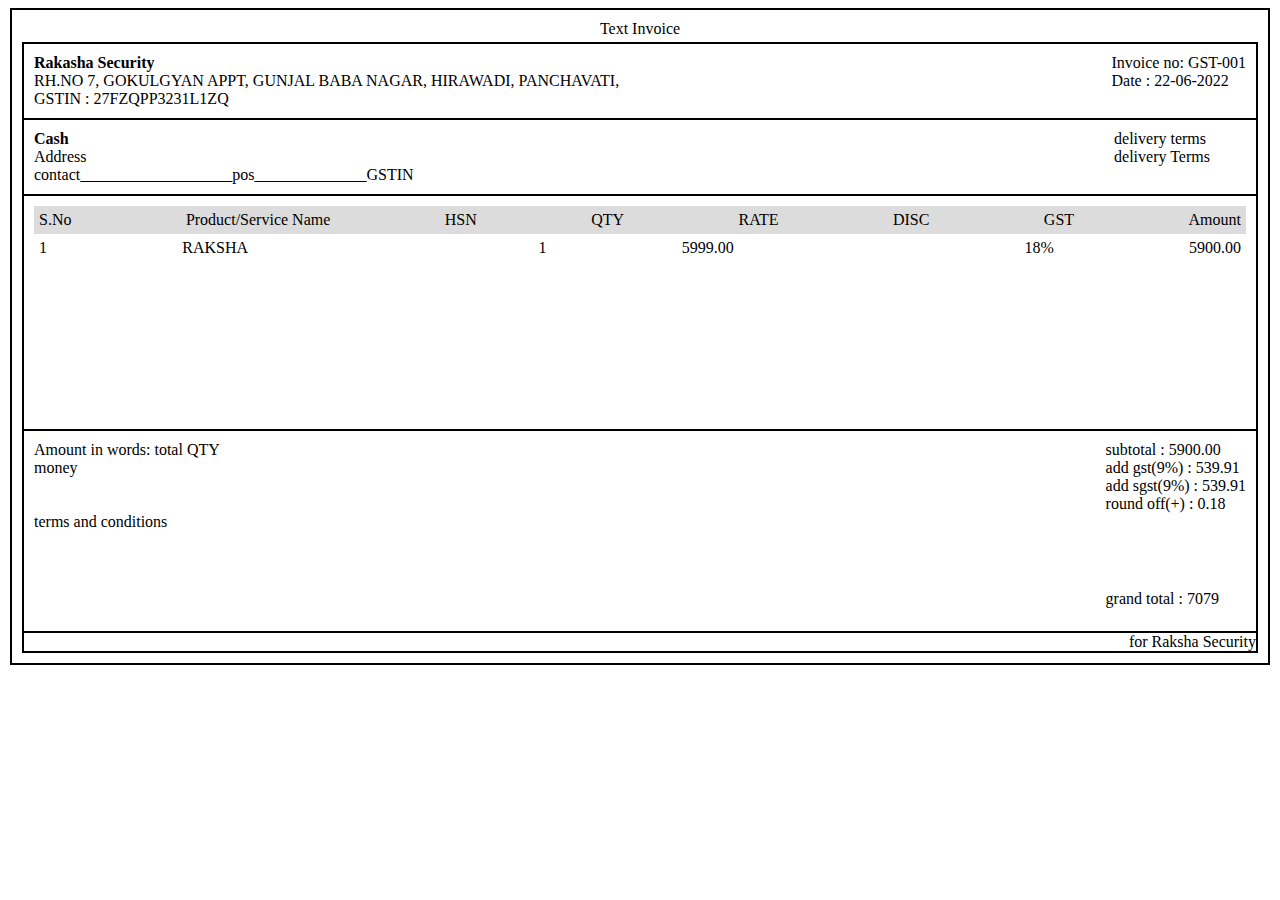
<file: index.html>
<!DOCTYPE html>
<html lang="en">
  <head>
    <meta charset="UTF-8" />
    <meta http-equiv="X-UA-Compatible" content="IE=edge" />
    <meta name="viewport" content="width=device-width, initial-scale=1.0" />
    <title>Invoice</title>
    <link rel="stylesheet" href="style.css" />
  </head>
  <body>
    <div class="invoice-body">
      <div class="header-text">
        <span>Text Invoice</span>
      </div>
      <div class="first">
        <div class="address">
          <span style="font-weight: 800">Rakasha Security</span>
          <br />
          <span
            >RH.NO 7, GOKULGYAN APPT, GUNJAL BABA NAGAR, HIRAWADI,
            PANCHAVATI,</span
          >
          <br />
          <span>GSTIN : 27FZQPP3231L1ZQ</span>
        </div>
        <div class="date">
          <span>Invoice no: GST-001 </span>
          <br />
          <span>Date : 22-06-2022</span>
        </div>
      </div>
      <div class="second">
        <div class="cash-details">
          <span style="font-weight: bold;">Cash</span>
          <br />
          <span>Address</span>
          <br />
          <span>contact___________________pos______________GSTIN</span>
        </div>
        <div class="delivery-terms">
          <span
            >delivery terms
            &nbsp;&nbsp;&nbsp;&nbsp;&nbsp;&nbsp;&nbsp;&nbsp;&nbsp;</span
          >
          <br />
          <span>delivery Terms</span>
        </div>
      </div>
      <div class="third">
        <div class="items-header">
          <div>S.No</div>
          <div>Product/Service Name</div>
          <div>HSN</div>
          <div>QTY</div>
          <div>RATE</div>
          <div>DISC</div>
          <div>GST</div>
          <div>Amount</div>
        </div>
        <div class="items">
          <div>1</div>
          <div>RAKSHA</div>
          <div>&nbsp;&nbsp;&nbsp;&nbsp;&nbsp;</div>
          <div>1</div>
          <div>5999.00</div>
          <div>&nbsp;&nbsp;&nbsp;&nbsp;&nbsp;</div>
          <div>18%</div>
          <div>5900.00</div>
        </div>
      </div>
      <div class="fourth">
        <div class="amount">
          <span>Amount in words: </span>
          <span>total QTY</span>
          <br />
          <span>money</span>
          <br />
          <br />
          <br />
          <span>terms and conditions</span>
        </div>
        <div class="total">
          <div class="sub-total">
            <span>subtotal : 5900.00</span>
            <br />
            <span>add gst(9%) : 539.91</span>
            <br />
            <span>add sgst(9%) : 539.91</span>
            <br />
            <span>round off(+) : 0.18</span>
            <br />
          </div>
          <div class="grand-total">grand total : 7079</div>
        </div>
      </div>
      <div class="footer">for Raksha Security</div>
    </div>
  </body>
</html>
</file>
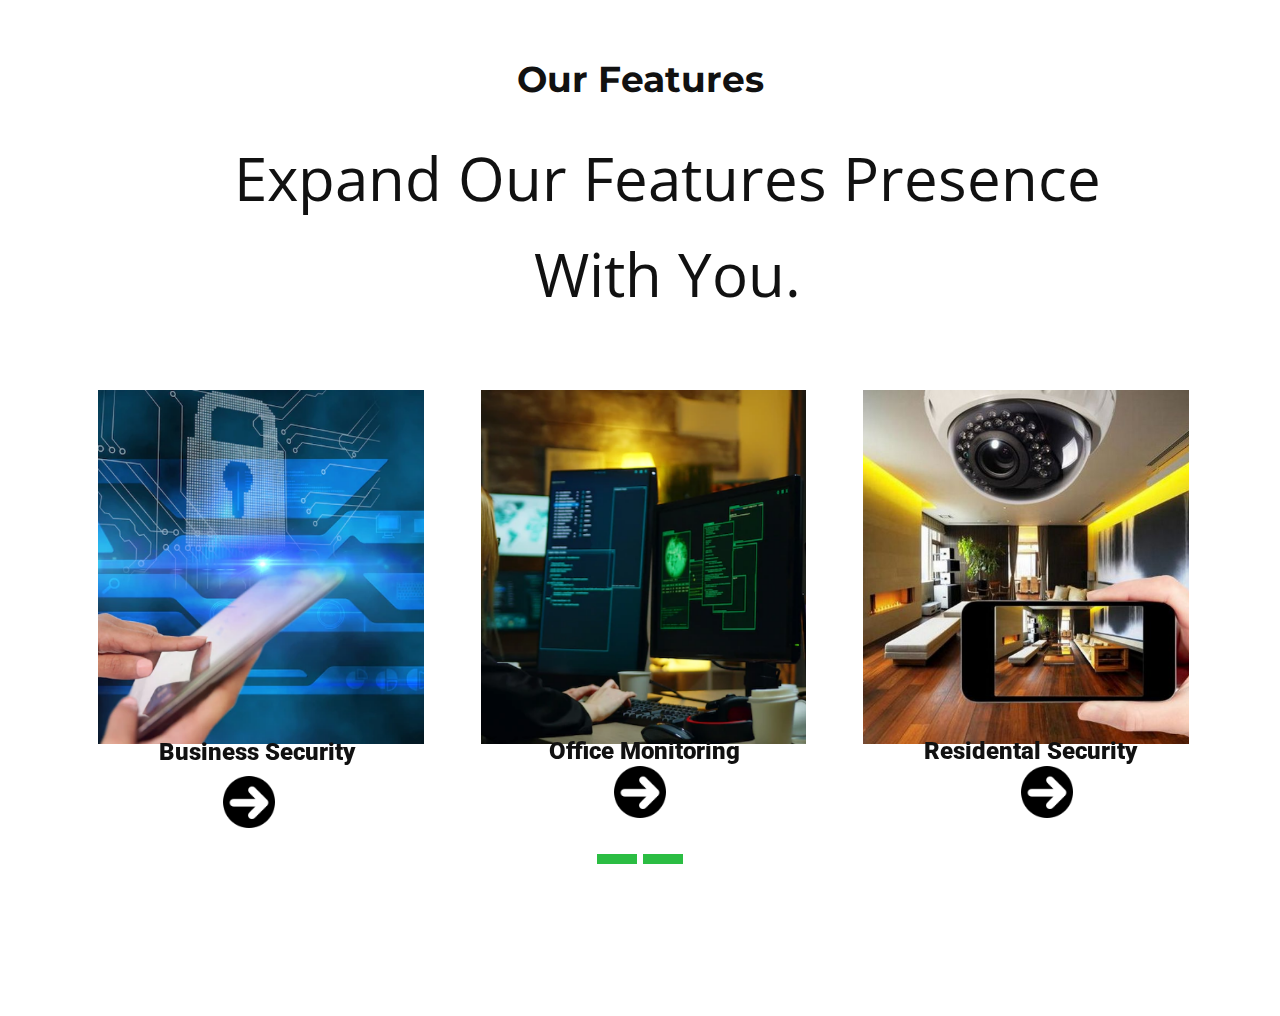
<file: Slider(1)/index.html>
<!DOCTYPE html>
<html style="font-size: 16px">
  <head>
    <meta name="viewport" content="width=device-width, initial-scale=1.0" />
    <meta charset="utf-8" />
    <meta name="keywords" content="Learn&nbsp;Cooking&nbsp;Online" />
    <meta name="description" content="" />
    <title>Page 4</title>
    <link rel="stylesheet" href="nicepage.css" media="screen" />
    <link rel="stylesheet" href="Page-4.css" media="screen" />
    <script
      class="u-script"
      type="text/javascript"
      src="jquery-1.9.1.min.js"
      defer=""
    ></script>
    <script
      class="u-script"
      type="text/javascript"
      src="nicepage.js"
      defer=""
    ></script>
    <meta name="generator" content="Nicepage 4.13.8, nicepage.com" />
    <link
      id="u-theme-google-font"
      rel="stylesheet"
      href="https://fonts.googleapis.com/css?family=Roboto:100,100i,300,300i,400,400i,500,500i,700,700i,900,900i|Open+Sans:300,300i,400,400i,500,500i,600,600i,700,700i,800,800i"
    />
    <link
      id="u-page-google-font"
      rel="stylesheet"
      href="https://fonts.googleapis.com/css?family=Montserrat:100,100i,200,200i,300,300i,400,400i,500,500i,600,600i,700,700i,800,800i,900,900i"
    />

    <script type="application/ld+json">
      {
        "@context": "http://schema.org",
        "@type": "Organization",
        "name": ""
      }
    </script>
    <meta name="theme-color" content="#0254f6" />
    <meta property="og:title" content="Page 4" />
    <meta property="og:type" content="website" />
  </head>
  <body
    data-home-page="https://website2396335.nicepage.io/Page-4.html?version=b257b1a5-7ca9-4633-b24c-c4f1d38ef3ed"
    data-home-page-title="Page 4"
    class="u-body u-xl-mode"
  >
    <section class="u-align-center u-clearfix u-section-1" id="carousel_95d9">
      <div class="u-clearfix u-sheet u-sheet-1">
        <h2
          class="u-align-center u-custom-font u-font-montserrat u-text u-text-1"
          spellcheck="false"
        >
          Our Features<br />
        </h2>
        <p class="u-text u-text-2" spellcheck="false">
          <span style="font-size: 3.75rem"
            >Expand Our Features Presence<br />
            With You.
          </span>
          <br />
        </p>
        <div
          id="carousel-8627"
          data-interval="5000"
          data-u-ride="carousel"
          class="u-carousel u-expanded-width u-slider u-slider-1"
        >
          <ol
            class="u-absolute-hcenter u-carousel-indicators u-carousel-indicators-1"
          >
            <li
              data-u-target="#carousel-8627"
              class="u-active u-active-custom-color-1 u-custom-color-1 u-hover-custom-color-1 u-shape-rectangle"
              data-u-slide-to="0"
              style="height: 10px; width: 40px"
            ></li>
            <li
              data-u-target="#carousel-8627"
              class="u-active-custom-color-1 u-custom-color-1 u-hover-custom-color-1 u-shape-rectangle"
              data-u-slide-to="1"
              style="height: 10px; width: 40px"
            ></li>
          </ol>
          <div class="u-carousel-inner" role="listbox">
            <div class="u-active u-carousel-item u-container-style u-slide">
              <div class="u-container-layout u-container-layout-1">
                <div
                  class="u-gallery u-layout-grid u-lightbox u-no-transition u-show-text-on-hover u-gallery-1"
                >
                  <div class="u-gallery-inner u-gallery-inner-1">
                    <div class="u-effect-fade u-gallery-item">
                      <div
                        class="u-back-slide"
                        data-image-width="520"
                        data-image-height="539"
                      >
                        <img
                          class="u-back-image u-expanded"
                          src="images/Business_Security.png"
                        />
                      </div>
                      <div class="u-over-slide u-shading u-over-slide-1">
                        <h3 class="u-gallery-heading"></h3>
                        <p class="u-gallery-text"></p>
                      </div>
                    </div>
                    <div class="u-effect-fade u-gallery-item">
                      <div
                        class="u-back-slide"
                        data-image-width="521"
                        data-image-height="539"
                      >
                        <img
                          class="u-back-image u-expanded"
                          src="images/Office_monitoring.png"
                        />
                      </div>
                      <div class="u-over-slide u-shading u-over-slide-2">
                        <h3 class="u-gallery-heading"></h3>
                        <p class="u-gallery-text"></p>
                      </div>
                    </div>
                    <div class="u-effect-fade u-gallery-item">
                      <div
                        class="u-back-slide"
                        data-image-width="520"
                        data-image-height="539"
                      >
                        <img
                          class="u-back-image u-expanded"
                          src="images/Residental_Security.png"
                        />
                      </div>
                      <div class="u-over-slide u-shading u-over-slide-3">
                        <h3 class="u-gallery-heading"></h3>
                        <p class="u-gallery-text"></p>
                      </div>
                    </div>
                  </div>
                </div>
                <div class="box">
                  <h1 class="u-align-center u-text u-text-3" spellcheck="false">
                    <span style="font-size: 1.5rem">Business Security </span>
                    <br />
                  </h1>
                </div>
                <div class="box">
                  <h1 class="u-align-center u-text u-text-4" spellcheck="false">
                    <span style="font-size: 1.5rem"> Office Monitoring </span>
                    <br />
                  </h1>
                </div>
                <div class="box">
                  <h1 class="u-align-center u-text u-text-5" spellcheck="false">
                    <span style="font-size: 1.5rem">Residental Security</span>
                    <br />
                  </h1>
                </div>
                <span class="u-file-icon u-icon u-white u-icon-1"
                  ><img src="images/1122.png" alt="" /></span
                ><span class="u-file-icon u-icon u-white u-icon-2"
                  ><img src="images/1122.png" alt="" /></span
                ><span class="u-file-icon u-icon u-white u-icon-3"
                  ><img src="images/1122.png" alt=""
                /></span>
              </div>
            </div>
            <div
              class="u-align-center u-carousel-item u-container-style u-expanded-width u-slide"
            >
              <div class="u-container-layout u-valign-top u-container-layout-2">
                <div
                  class="u-expanded-width u-gallery u-layout-grid u-lightbox u-no-transition u-show-text-on-hover u-gallery-2"
                >
                  <div class="u-gallery-inner u-gallery-inner-2">
                    <div class="u-effect-fade u-gallery-item">
                      <div
                        class="u-back-slide"
                        data-image-width="520"
                        data-image-height="539"
                      >
                        <img
                          class="u-back-image u-expanded"
                          src="images/Residental_Security.png"
                        />
                      </div>
                      <div class="u-over-slide u-shading u-over-slide-4">
                        <h3 class="u-gallery-heading"></h3>
                        <p class="u-gallery-text"></p>
                      </div>
                    </div>
                    <div class="u-effect-fade u-gallery-item">
                      <div
                        class="u-back-slide"
                        data-image-width="521"
                        data-image-height="539"
                      >
                        <img
                          class="u-back-image u-expanded"
                          src="images/Office_monitoring.png"
                        />
                      </div>
                      <div class="u-over-slide u-shading u-over-slide-5">
                        <h3 class="u-gallery-heading"></h3>
                        <p class="u-gallery-text"></p>
                      </div>
                    </div>
                    <div class="u-effect-fade u-gallery-item">
                      <div
                        class="u-back-slide"
                        data-image-width="520"
                        data-image-height="539"
                      >
                        <img
                          class="u-back-image u-expanded"
                          src="images/Business_Security.png"
                        />
                      </div>
                      <div class="u-over-slide u-shading u-over-slide-6">
                        <h3 class="u-gallery-heading"></h3>
                        <p class="u-gallery-text"></p>
                      </div>
                    </div>
                  </div>
                </div>
              </div>
            </div>
          </div>
        </div>
      </div>
    </section>

    
  </body>
</html>
</file>
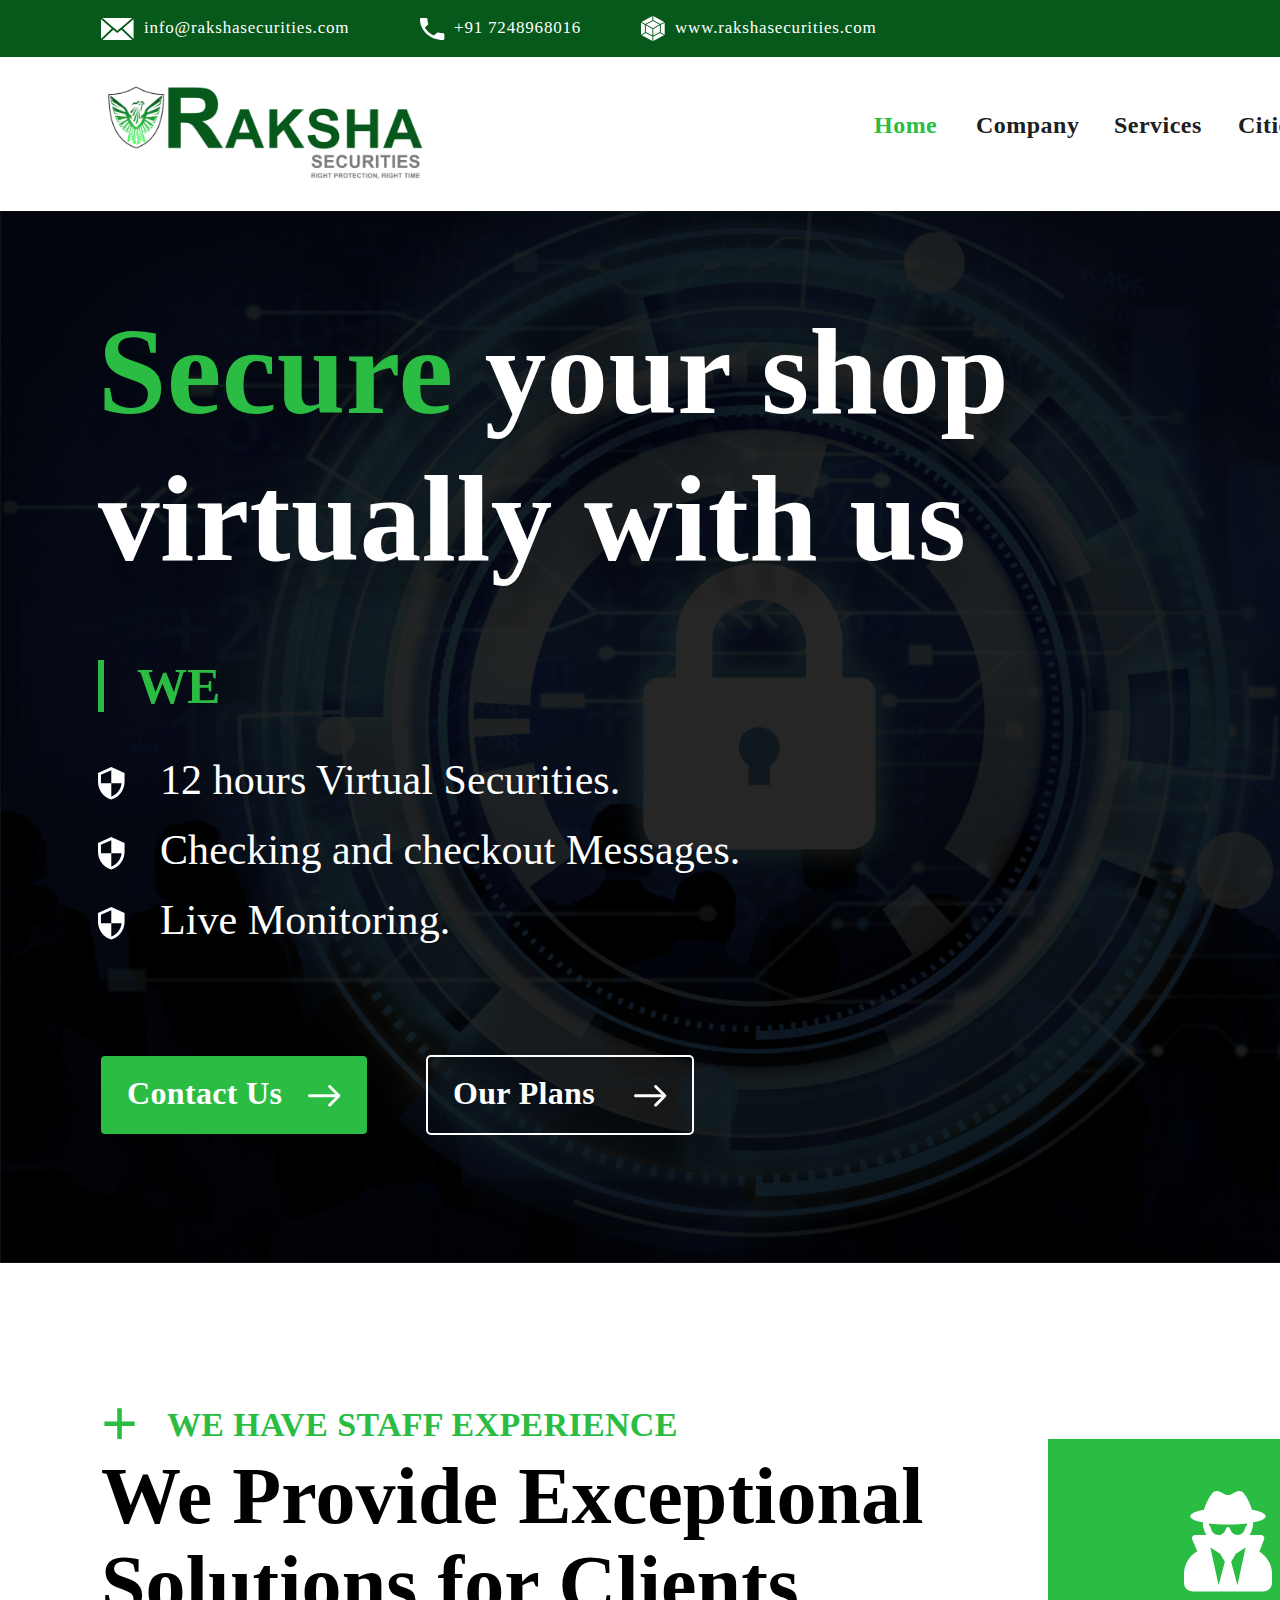
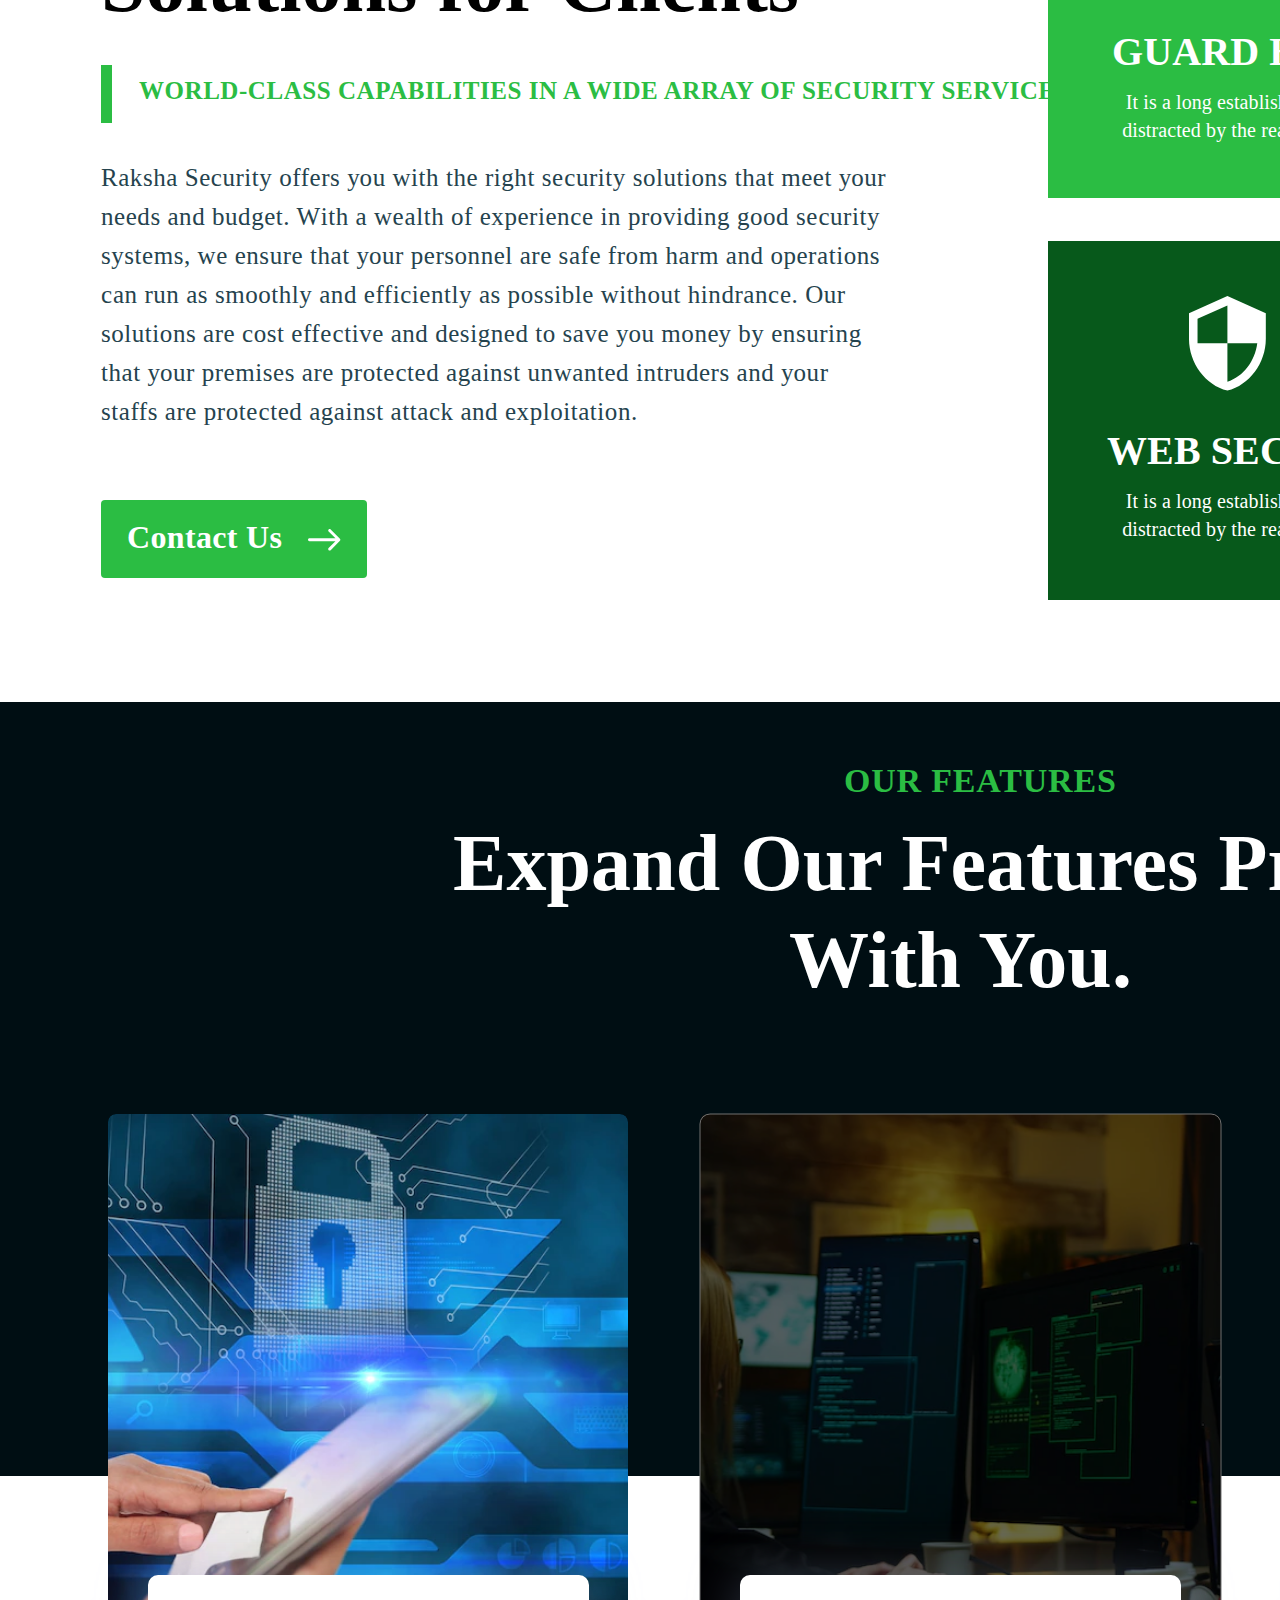
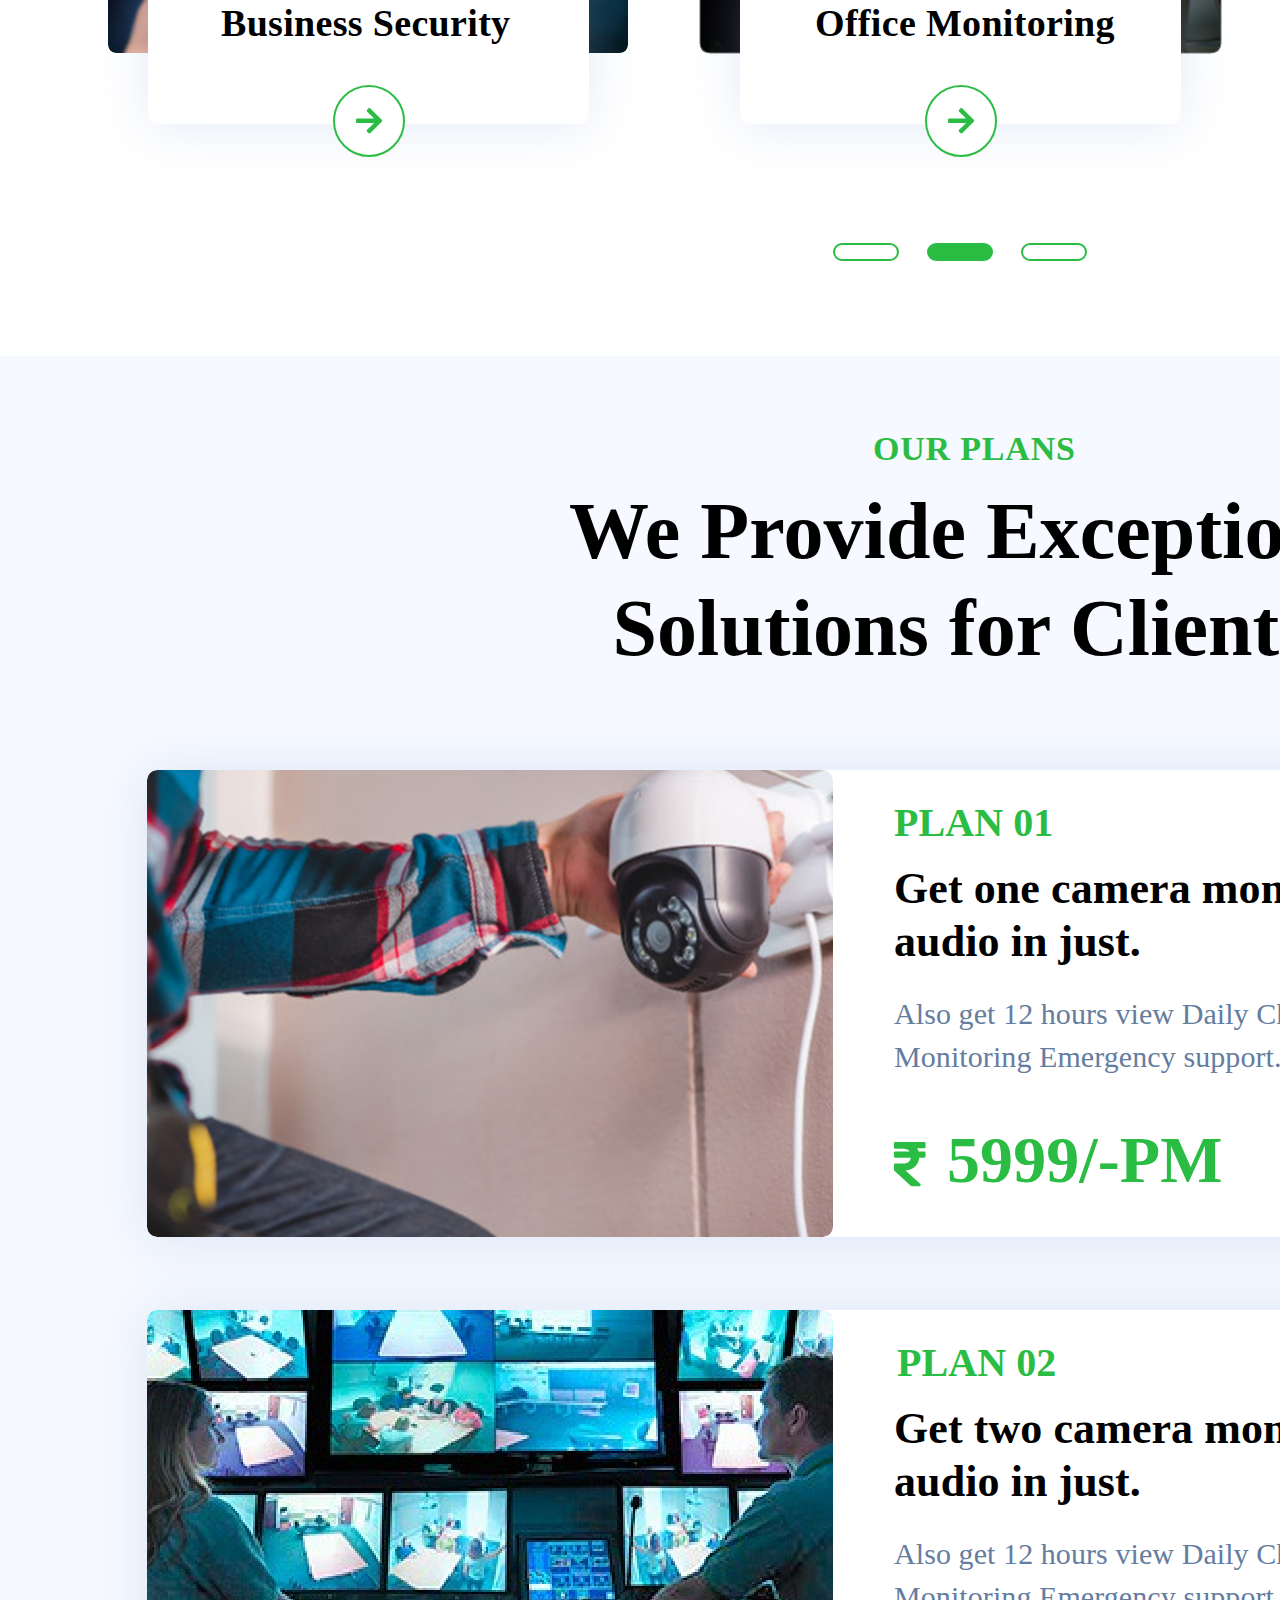
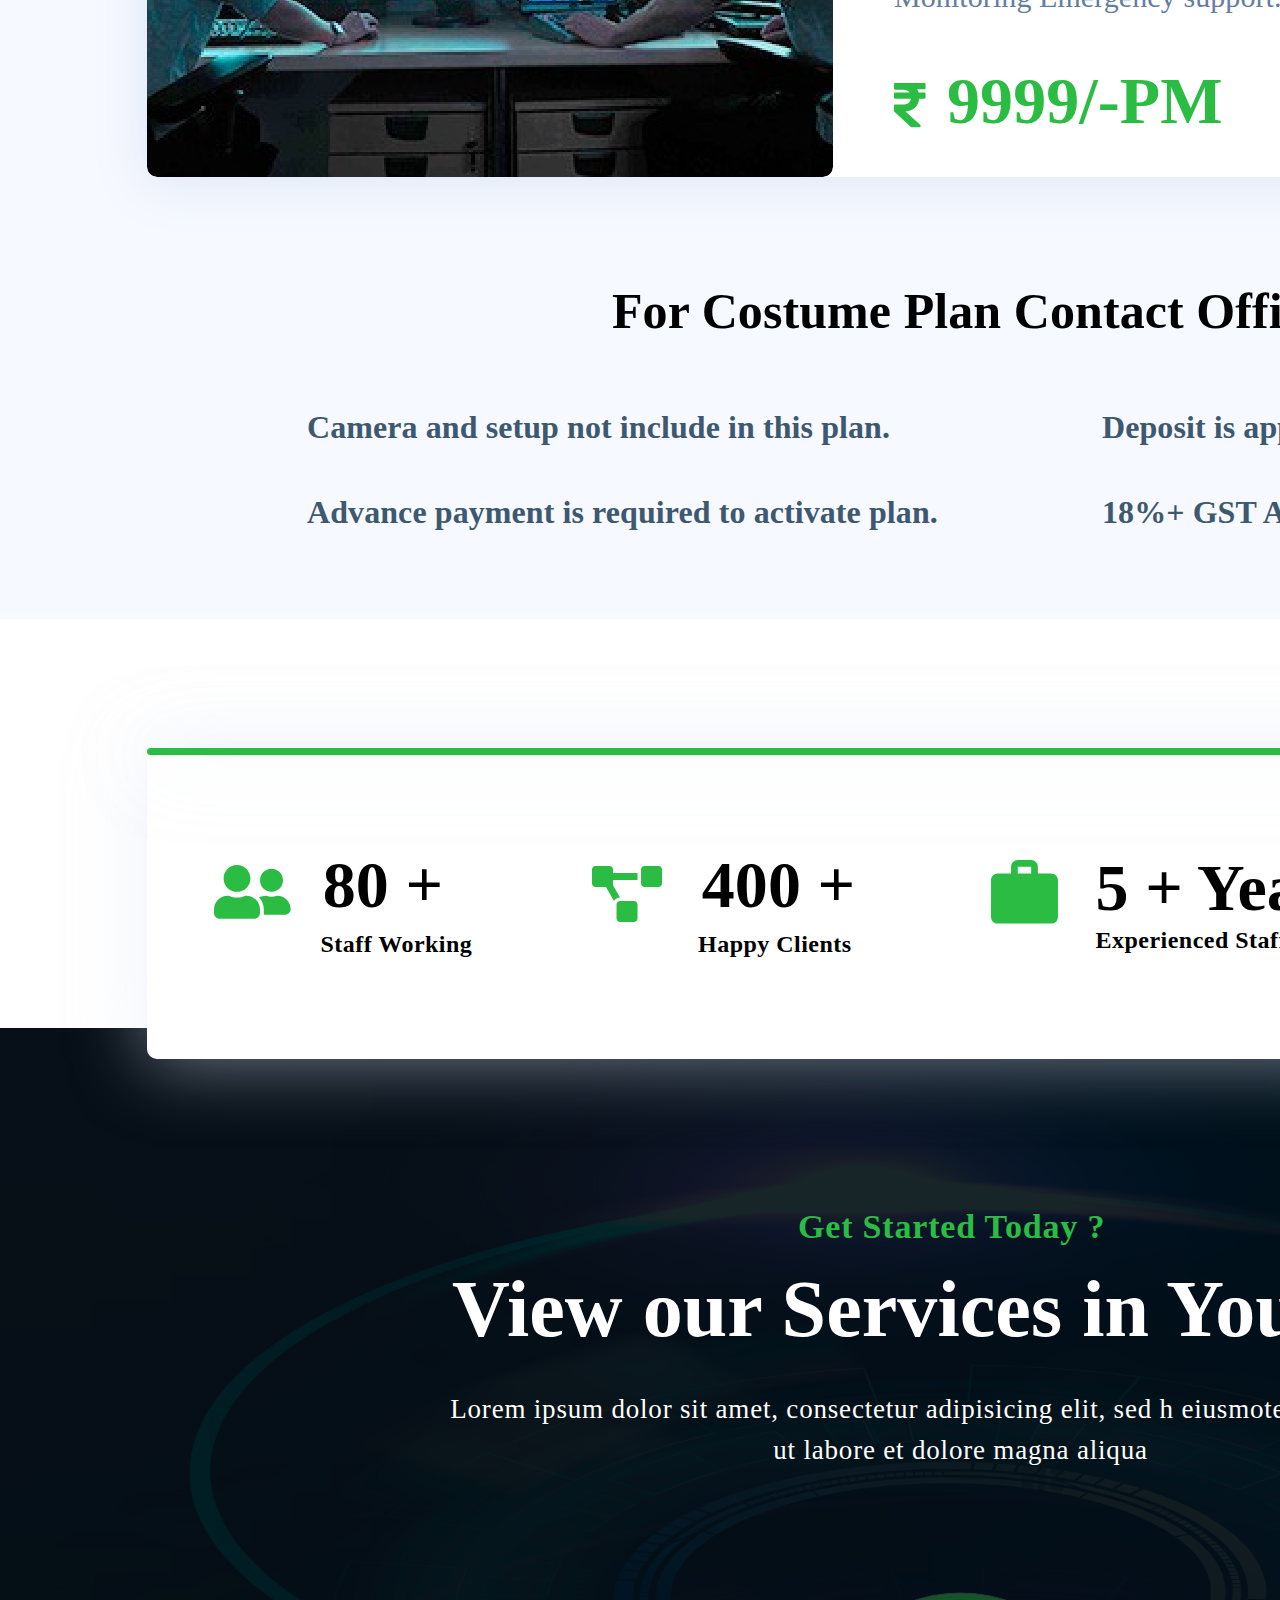
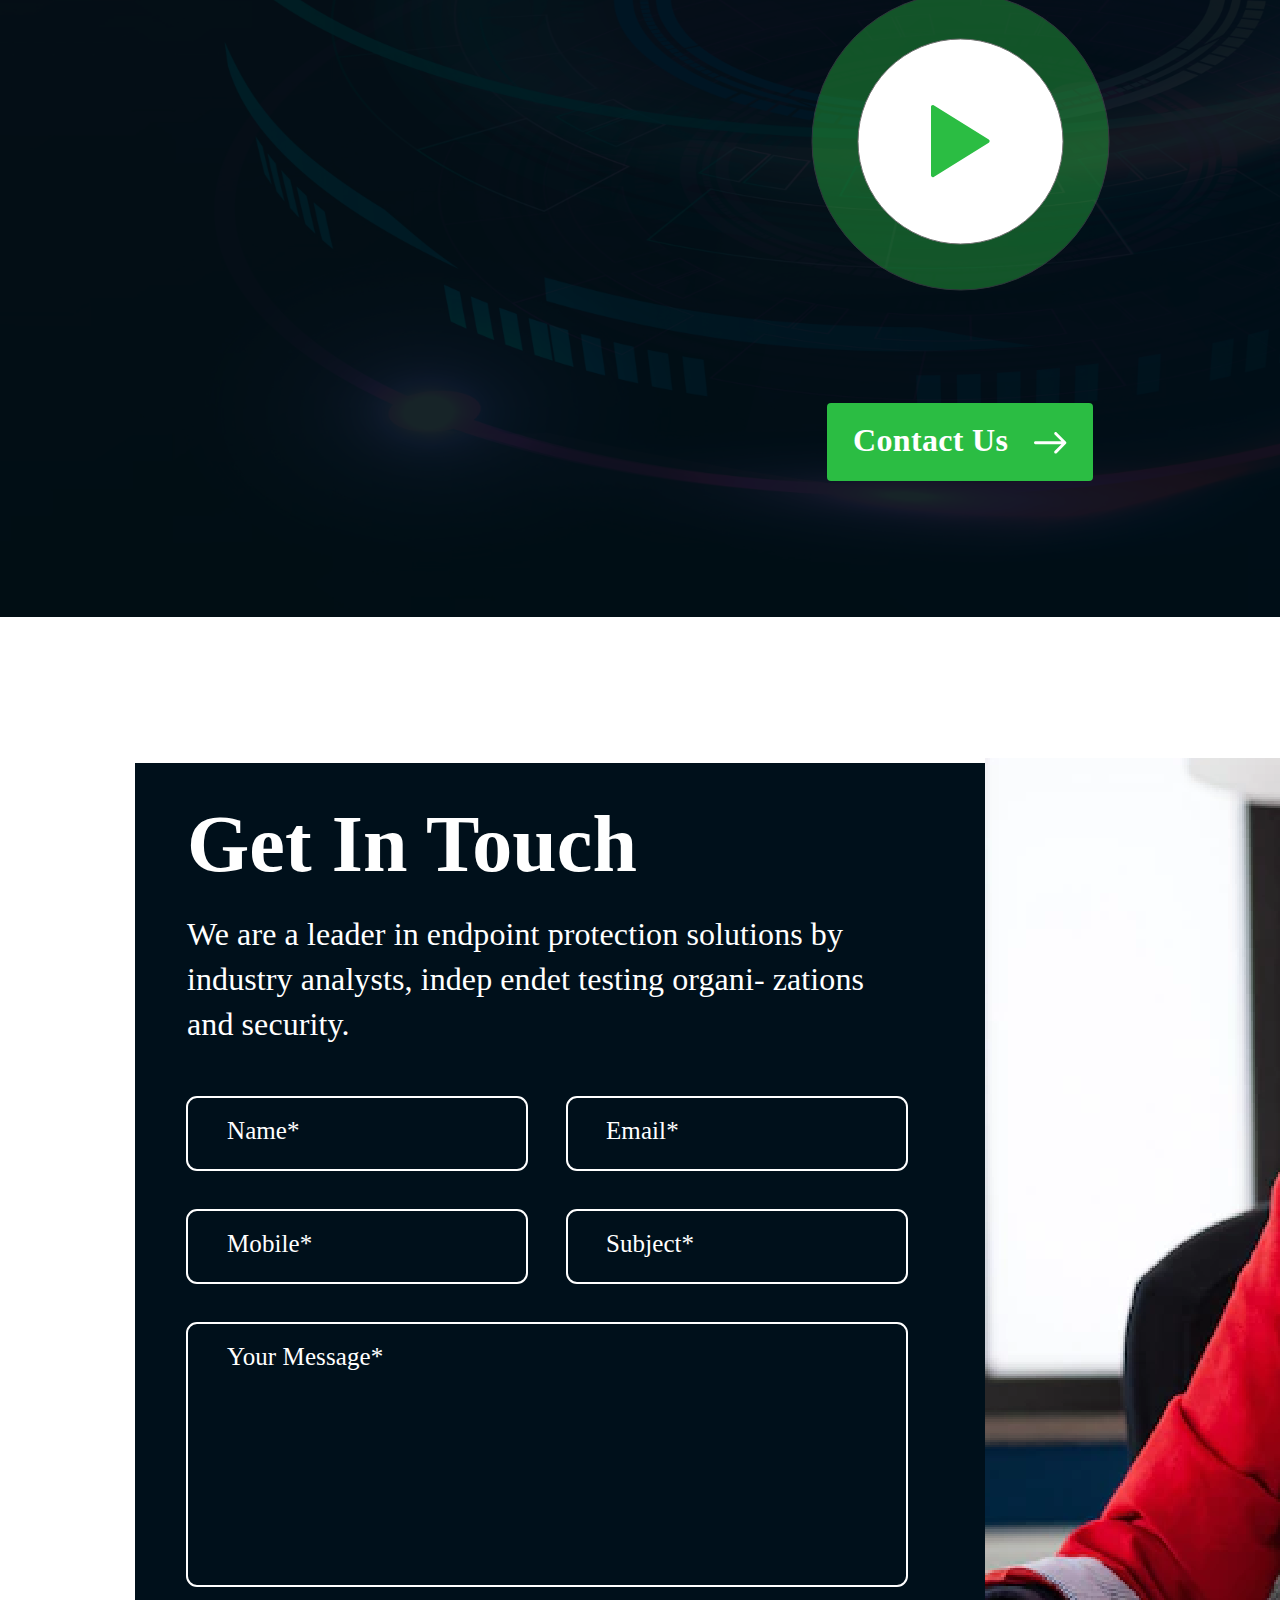
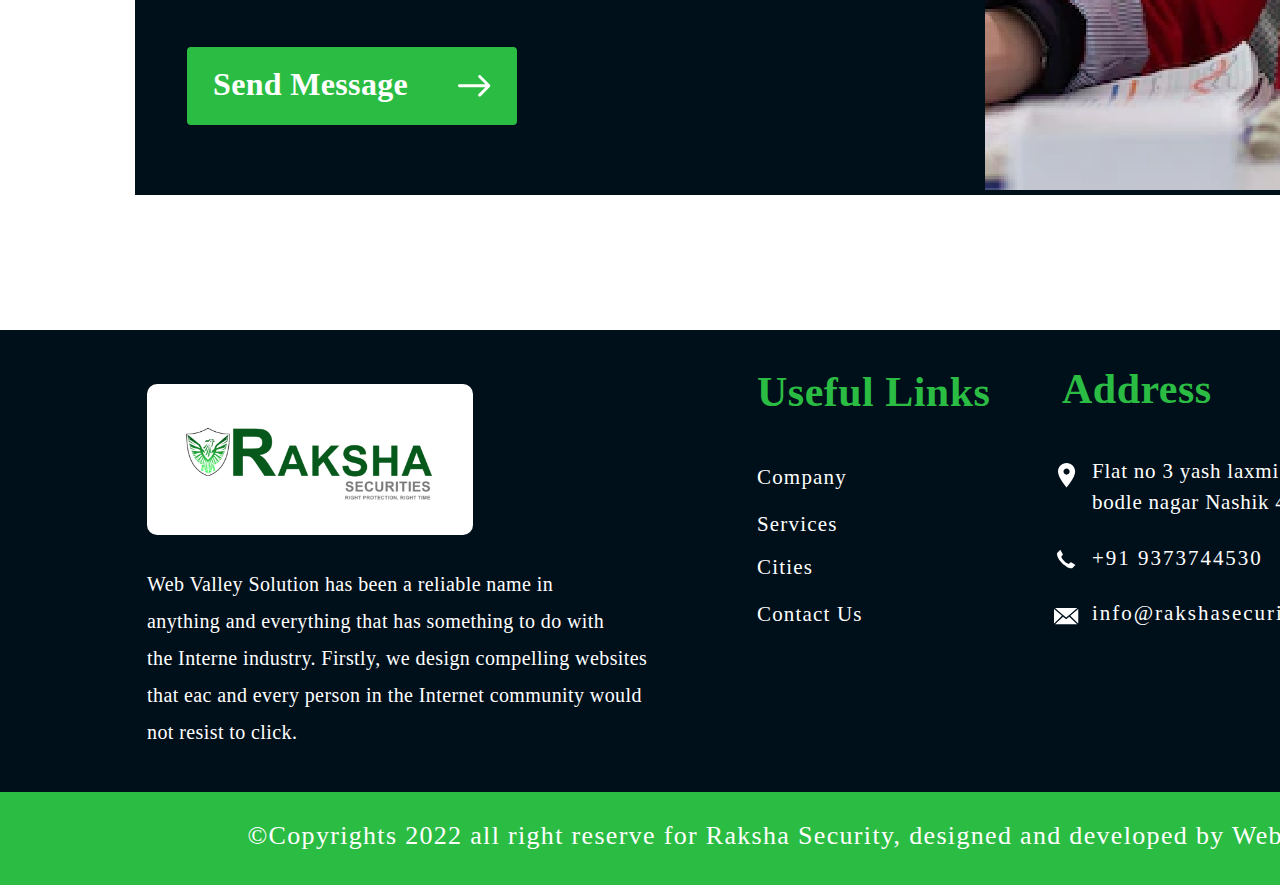
<file: IndexZIP/index /index /index.html>
<!DOCTYPE html>
<html>
<head>
<meta charset="utf-8"/>
<meta http-equiv="X-UA-Compatible" content="IE=edge"/>
<meta name="viewport" content="width=device-width, initial-scale=1.0">
<title>Home Page – 1</title>
<link rel="stylesheet" type="text/css" id="applicationStylesheet" href="stylesheet.css"/>
<script id="applicationScript" type="text/javascript" src="index.js"></script>
</head>
<body>
<div id="Home_Page__1">
	<div id="Component_22__2" class="Component_22___2">
		<img id="Mask_Group_9" src="Mask_Group_9.png" srcset="Mask_Group_9.png 1x, Mask_Group_9@2x.png 2x">
			
		</svg>
	</div>
	<div id="Component_18__2" class="Component_18___2">
		<img id="Mask_Group_8" src="Mask_Group_8.png" srcset="Mask_Group_8.png 1x, Mask_Group_8@2x.png 2x">
			
		</svg>
	</div>
	<svg class="Rectangle_36">
		<rect id="Rectangle_36" rx="0" ry="0" x="0" y="0" width="1920" height="1863">
		</rect>
	</svg>
	<svg class="Rectangle_2">
		<rect id="Rectangle_2" rx="0" ry="0" x="0" y="0" width="1920" height="57">
		</rect>
	</svg>
	<div id="Component_106__1" class="Component_106___1">
		<svg class="Icon_zocial-email" viewBox="0.072 4.068 32.614 22.015">
			<path id="Icon_zocial-email" d="M 0.07199999690055847 24.13309669494629 L 0.07199999690055847 6.017899036407471 C 0.07199999690055847 5.996932506561279 0.1034499928355217 5.797749042510986 0.1663499921560287 5.42034912109375 L 10.82789897918701 14.54084777832031 L 0.1978004574775696 24.7620964050293 C 0.1139338165521622 24.46856307983398 0.07200049608945847 24.25889778137207 0.07200049608945847 24.13309860229492 Z M 1.487249732017517 4.162350177764893 C 1.634016394615173 4.09945011138916 1.812232971191406 4.068000316619873 2.021899461746216 4.068000316619873 L 30.73574638366699 4.068000316619873 C 30.92444610595703 4.068000316619873 31.11314582824707 4.09945011138916 31.30184555053711 4.162350177764893 L 20.60884666442871 13.31429862976074 L 19.19359588623047 14.44649791717529 L 16.39454650878906 16.74234771728516 L 13.59549617767334 14.44649791717529 L 12.18024635314941 13.31429862976074 L 1.487249732017517 4.162350177764893 Z M 1.518699765205383 25.98864555358887 L 12.24314785003662 15.70449829101562 L 16.3945484161377 19.06964683532715 L 20.54594612121582 15.70449829101562 L 31.27039527893066 25.98864555358887 C 31.10266494750977 26.05154609680176 30.92444610595703 26.0829963684082 30.73574638366699 26.0829963684082 L 2.021900415420532 26.0829963684082 C 1.854166984558105 26.0829963684082 1.686433672904968 26.05154609680176 1.518700480461121 25.98864555358887 Z M 21.96119689941406 14.54084777832031 L 32.5912971496582 5.420350074768066 C 32.65420150756836 5.609050273895264 32.68564987182617 5.808233261108398 32.68564987182617 6.017899990081787 L 32.68564987182617 24.13309669494629 C 32.68564987182617 24.32179641723633 32.65420150756836 24.53146171569824 32.5912971496582 24.7620964050293 L 21.96119689941406 14.54084777832031 Z">
			</path>
		</svg>
		<div id="inforakshasecuritiescom">
			<span>info@rakshasecurities.com</span>
		</div>
	</div>
	<svg class="Rectangle_34">
		<rect id="Rectangle_34" rx="0" ry="0" x="0" y="0" width="1920" height="1189">
		</rect>
	</svg>
	<div id="Component_107__1" class="Component_107___1">
		<div id="n_1_7248968016">
			<span>+91 7248968016</span>
		</div>
		<svg class="Icon_material-call" viewBox="4.5 4.5 24.405 22">
			<path id="Icon_material-call" d="M 9.408110618591309 14.02111053466797 C 11.36050796508789 17.48000144958496 14.50603675842285 20.3033332824707 18.34304046630859 22.0755558013916 L 21.32586860656738 19.38666725158691 C 21.69194412231445 19.05666732788086 22.23427391052246 18.9466667175293 22.70881652832031 19.09333419799805 C 24.22734832763672 19.54555702209473 25.8679027557373 19.78999900817871 27.54913520812988 19.78999900817871 C 28.29484367370605 19.78999900817871 28.90496635437012 20.34000015258789 28.90496635437012 21.01222229003906 L 28.90496635437012 25.27777862548828 C 28.90496635437012 25.95000076293945 28.29484367370605 26.5 27.54913520812988 26.5 C 14.81787776947021 26.5 4.499999523162842 17.19888877868652 4.499999523162842 5.722222328186035 C 4.499999523162842 5.050000190734863 5.110124111175537 4.5 5.855831146240234 4.5 L 10.60124206542969 4.5 C 11.34694957733154 4.5 11.95707321166992 5.050000190734863 11.95707321166992 5.722222328186035 C 11.95707321166992 7.25 12.22824001312256 8.716666221618652 12.72989749908447 10.08555507659912 C 12.87903881072998 10.51333236694336 12.77057266235352 10.98999881744385 12.39093971252441 11.33222103118896 L 9.408109664916992 14.02111053466797 Z">
			</path>
		</svg>
	</div>
	<div id="Component_108__1" class="Component_108___1">
		<div id="wwwrakshasecuritiescom">
			<span>www.rakshasecurities.com</span>
		</div>
		<svg class="Icon_simple-webpack" viewBox="3.5 2.572 23.724 24.994">
			<path id="Icon_simple-webpack" d="M 26.4935474395752 21.83563423156738 L 15.82932090759277 27.56557846069336 L 15.82932090759277 23.10273170471191 L 22.47374153137207 19.63092422485352 L 26.4934253692627 21.83563423156738 Z M 27.22302436828613 21.20813179016113 L 27.22302436828613 9.224896430969238 L 23.32051086425781 11.36431980133057 L 23.32051086425781 19.06636047363281 L 27.22302436828613 21.20813179016113 Z M 4.228977203369141 21.83563423156738 L 14.8931999206543 27.56557846069336 L 14.8931999206543 23.10273170471191 L 8.248782157897949 19.63092422485352 L 4.229097843170166 21.83563423156738 Z M 3.499501943588257 21.20813179016113 L 3.499501943588257 9.224896430969238 L 7.401895046234131 11.36431980133057 L 7.401895046234131 19.06636047363281 L 3.499502182006836 21.20813179016113 Z M 3.956116437911987 8.449560165405273 L 14.89320182800293 2.5718994140625 L 14.89320182800293 6.886911392211914 L 7.88644552230835 10.54765129089355 L 7.833030223846436 10.57677173614502 L 3.956115245819092 8.449560165405273 Z M 26.76653289794922 8.449560165405273 L 15.82932090759277 2.571899652481079 L 15.82932090759277 6.88691234588623 L 22.83608055114746 10.54776859283447 L 22.88949394226074 10.57688903808594 L 26.76641082763672 8.449677467346191 Z M 14.89332294464111 22.08761978149414 L 8.338013648986816 18.6641902923584 L 8.338013648986816 11.8803882598877 L 14.89307689666748 15.47584056854248 L 14.89307689666748 22.08762168884277 Z M 15.82932090759277 22.08761978149414 L 22.3843879699707 18.6641902923584 L 22.3843879699707 11.8803882598877 L 15.82932090759277 15.47584056854248 L 15.82932090759277 22.08762168884277 Z M 8.781950950622559 11.09530639648438 L 15.3624906539917 7.657198905944824 L 21.94315528869629 11.09530639648438 L 15.3624906539917 14.70531940460205 L 8.781950950622559 11.09530639648438 Z">
			</path>
		</svg>
	</div>
	<div id="Icon_metro-instagram" class="Icon_metro_instagram">
		<svg class="Icon_metro-instagram_" viewBox="2.571 1.928 26.479 26.479">
			<path id="Icon_metro-instagram_" d="M 24.65365028381348 1.928033471107483 L 6.966603755950928 1.928033471107483 C 4.54885721206665 1.928033471107483 2.570700407028198 3.906189918518066 2.570700407028198 6.323936462402344 L 2.570700407028198 24.01098251342773 C 2.570700407028198 26.42873001098633 4.54885721206665 28.40688705444336 6.966603755950928 28.40688705444336 L 24.65365028381348 28.40688705444336 C 27.07139778137207 28.40688705444336 29.04955291748047 26.42873001098633 29.04955291748047 24.01098442077637 L 29.04955291748047 6.323936462402344 C 29.04955291748047 3.906189441680908 27.07139587402344 1.928033351898193 24.65365028381348 1.928033351898193 Z M 11.04703712463379 13.51253128051758 L 20.57321929931641 13.51253128051758 C 20.7539176940918 14.03119659423828 20.85248756408691 14.58797645568848 20.85248756408691 15.16745948791504 C 20.85248756408691 17.94784355163574 18.59051132202148 20.20981979370117 15.81012725830078 20.20981979370117 C 13.02974319458008 20.20981979370117 10.76776695251465 17.94784355163574 10.76776695251465 15.16745948791504 C 10.76776695251465 14.58797454833984 10.8663387298584 14.03119468688965 11.04703617095947 13.51253128051758 Z M 25.73970031738281 13.51382446289062 L 25.73970031738281 23.44210052490234 C 25.73970031738281 24.3523120880127 24.99498176574707 25.09703063964844 24.08477020263672 25.09703063964844 L 7.535487174987793 25.09703063964844 C 6.625277042388916 25.09703063964844 5.880558967590332 24.3523120880127 5.880558967590332 23.44210052490234 L 5.880558967590332 13.51253128051758 L 8.46917724609375 13.51253128051758 C 8.346845626831055 14.05567359924316 8.285201072692871 14.6107177734375 8.285374641418457 15.1674633026123 C 8.28537654876709 19.31662368774414 11.66096496582031 22.69221115112305 15.8101282119751 22.69221115112305 C 19.95929336547852 22.69221115112305 23.33488082885742 19.31662368774414 23.33488082885742 15.16745948791504 C 23.33508110046387 14.6107120513916 23.27343559265137 14.05566596984863 23.15107917785645 13.51253128051758 L 25.73970031738281 13.51382255554199 Z M 25.73970031738281 7.720282077789307 C 25.73970031738281 8.175388336181641 25.36734008789062 8.547746658325195 24.91223526000977 8.547746658325195 L 23.2573070526123 8.547746658325195 C 22.80220222473145 8.547746658325195 22.42984390258789 8.175388336181641 22.42984390258789 7.720282077789307 L 22.42984390258789 6.065353870391846 C 22.42984390258789 5.610249042510986 22.80220222473145 5.237889766693115 23.2573070526123 5.237889766693115 L 24.91223526000977 5.237889766693115 C 25.36734008789062 5.237889766693115 25.73970031738281 5.610248565673828 25.73970031738281 6.065353870391846 L 25.73970031738281 7.720282077789307 Z">
			</path>
		</svg>
	</div>
	<div id="Icon_awesome-twitter" class="Icon_awesome_twitter">
		<svg class="Icon_awesome-twitter_" viewBox="0 3.381 30.9 25.097">
			<path id="Icon_awesome-twitter_" d="M 27.7242488861084 9.635363578796387 C 27.74386215209961 9.909847259521484 27.74386215209961 10.18439292907715 27.74386215209961 10.45887660980225 C 27.74386215209961 18.83101272583008 21.37163543701172 28.47767639160156 9.725062370300293 28.47767639160156 C 6.136970043182373 28.47767639160156 2.803807497024536 27.43846321105957 -9.5367431640625e-07 25.63469886779785 C 0.5097988843917847 25.69348335266113 0.9999236464500427 25.71309661865234 1.529338002204895 25.71309661865234 C 4.489943027496338 25.71309661865234 7.215352535247803 24.71317100524902 9.39173412322998 23.00736045837402 C 6.607540607452393 22.94851875305176 4.27430248260498 21.12508010864258 3.470403432846069 18.61536979675293 C 3.862575769424438 18.67415428161621 4.254687786102295 18.71338272094727 4.66647481918335 18.71338272094727 C 5.235058307647705 18.71338272094727 5.803702354431152 18.63492393493652 6.333055973052979 18.49774169921875 C 3.43123459815979 17.90948486328125 1.254793524742126 15.36060523986816 1.254793524742126 12.28231334686279 L 1.254793524742126 12.20391464233398 C 2.097861051559448 12.674485206604 3.078291654586792 12.96858406066895 4.117385864257812 13.00775337219238 C 2.411574840545654 11.87052536010742 1.294023036956787 9.929460525512695 1.294023036956787 7.73346471786499 C 1.294023036956787 6.557068824768066 1.607676267623901 5.47868537902832 2.156705141067505 4.537544250488281 C 5.274227142333984 8.38050651550293 9.960317611694336 10.89015579223633 15.21493053436279 11.16470050811768 C 15.11691761016846 10.69412994384766 15.05807304382324 10.20400524139404 15.05807304382324 9.71381950378418 C 15.05807304382324 6.223740100860596 17.88149642944336 3.380763053894043 21.3911304473877 3.380763053894043 C 23.21456718444824 3.380763053894043 24.86153411865234 4.145432472229004 26.01837730407715 5.380672931671143 C 27.44964218139648 5.106188297271729 28.82212448120117 4.576774120330811 30.03781127929688 3.851333856582642 C 29.56717872619629 5.321889400482178 28.5672550201416 6.557129383087158 27.25361633300781 7.341352939605713 C 28.5280876159668 7.204171180725098 29.76332473754883 6.851167678833008 30.90049362182617 6.361042976379395 C 30.03793144226074 7.615837097167969 28.95948600769043 8.733389854431152 27.7242488861084 9.635361671447754 Z">
			</path>
		</svg>
	</div>
	<div id="Icon_awesome-facebook-f" class="Icon_awesome_facebook_f">
		<svg class="Icon_awesome-facebook-f_ba" viewBox="1.609 0 15.561 29.054">
			<path id="Icon_awesome-facebook-f_ba" d="M 16.15059280395508 16.34282302856445 L 16.95751762390137 11.08474636077881 L 11.91224193572998 11.08474636077881 L 11.91224193572998 7.672616004943848 C 11.91224193572998 6.234106540679932 12.61702537536621 4.831914901733398 14.87664699554443 4.831914901733398 L 17.17031669616699 4.831914901733398 L 17.17031669616699 0.3552294075489044 C 17.17031669616699 0.3552294075489044 15.08887767791748 0 13.09879779815674 0 C 8.943862915039062 0 6.228003025054932 2.518383502960205 6.228003025054932 7.077349662780762 L 6.228003025054932 11.08474636077881 L 1.609453082084656 11.08474636077881 L 1.609453082084656 16.34282302856445 L 6.228003025054932 16.34282302856445 L 6.228003025054932 29.05390548706055 L 11.91224193572998 29.05390548706055 L 11.91224193572998 16.34282302856445 L 16.15059280395508 16.34282302856445 Z">
			</path>
		</svg>
	</div>
	<div id="Icon_awesome-youtube" class="Icon_awesome_youtube">
		<svg class="Icon_awesome-youtube_bc" viewBox="1.05 4.5 32.961 23.175">
			<path id="Icon_awesome-youtube_bc" d="M 33.32192611694336 8.126174926757812 C 32.94285202026367 6.698832035064697 31.82596206665039 5.574700832366943 30.4078540802002 5.193211555480957 C 27.83742904663086 4.5 17.53032493591309 4.5 17.53032493591309 4.5 C 17.53032493591309 4.5 7.223279476165771 4.5 4.652795314788818 5.193212032318115 C 3.234686136245728 5.574761867523193 2.117798089981079 6.698832035064697 1.738722324371338 8.126175880432129 C 1.049976587295532 10.71331787109375 1.049976587295532 16.11114883422852 1.049976587295532 16.11114883422852 C 1.049976587295532 16.11114883422852 1.049976587295532 21.50897789001465 1.738722324371338 24.09612083435059 C 2.117798089981079 25.52346420288086 3.234686136245728 26.60075950622559 4.652795314788818 26.98225021362305 C 7.223279476165771 27.67546081542969 17.53032493591309 27.67546081542969 17.53032493591309 27.67546081542969 C 17.53032493591309 27.67546081542969 27.83736991882324 27.67546081542969 30.4078540802002 26.98224830627441 C 31.82596206665039 26.60075950622559 32.94284820556641 25.52346038818359 33.32192611694336 24.09611892700195 C 34.01066970825195 21.50897789001465 34.01066970825195 16.11114883422852 34.01066970825195 16.11114883422852 C 34.01066970825195 16.11114883422852 34.01066970825195 10.71331787109375 33.32192611694336 8.126176834106445 Z M 14.15931987762451 21.01197052001953 L 14.15931987762451 11.21032238006592 L 22.77401542663574 16.11126708984375 L 14.15932178497314 21.01197242736816 Z">
			</path>
		</svg>
	</div>
	<svg class="Rectangle_6">
		<rect id="Rectangle_6" rx="0" ry="0" x="0" y="0" width="1920" height="1052">
		</rect>
	</svg>
	<div id="Secure_your_shop_virtually_wit">
		<span>Secure</span><span style="color:rgba(255,255,255,1);"> your shop<br/>virtually with us</span>
	</div>
	<div id="WE_DELIVER">
		<span>WE DELIVER</span>
	</div>
	<svg class="Rectangle_7">
		<rect id="Rectangle_7" rx="0" ry="0" x="0" y="0" width="6" height="52">
		</rect>
	</svg>
	<svg class="Icon_material-security" viewBox="4.5 1.5 26.582 32.489">
		<path id="Icon_material-security" d="M 17.79079627990723 1.5 L 4.5 7.407021045684814 L 4.5 16.26755142211914 C 4.5 24.46354103088379 10.17074012756348 32.12789916992188 17.79079627990723 33.98860931396484 C 25.41085243225098 32.12789916992188 31.08158874511719 24.46354103088379 31.08158874511719 16.26755142211914 L 31.08158874511719 7.407021045684814 L 17.79079627990723 1.5 Z M 17.79079627990723 17.72953987121582 L 28.12808227539062 17.72953987121582 C 27.34540176391602 23.81377029418945 23.28432273864746 29.23346138000488 17.79079627990723 30.93173027038574 L 17.79079627990723 17.74430656433105 L 7.453510284423828 17.74430656433105 L 7.453510284423828 9.326802253723145 L 17.79079627990723 4.73409366607666 L 17.79079627990723 17.72953987121582 Z">
		</path>
	</svg>
	<svg class="Icon_material-security_bi" viewBox="4.5 1.5 26.582 32.489">
		<path id="Icon_material-security_bi" d="M 17.79079627990723 1.5 L 4.5 7.407021045684814 L 4.5 16.26755142211914 C 4.5 24.46354103088379 10.17074012756348 32.12789916992188 17.79079627990723 33.98860931396484 C 25.41085243225098 32.12789916992188 31.08158874511719 24.46354103088379 31.08158874511719 16.26755142211914 L 31.08158874511719 7.407021045684814 L 17.79079627990723 1.5 Z M 17.79079627990723 17.72953987121582 L 28.12808227539062 17.72953987121582 C 27.34540176391602 23.81377029418945 23.28432273864746 29.23346138000488 17.79079627990723 30.93173027038574 L 17.79079627990723 17.74430656433105 L 7.453510284423828 17.74430656433105 L 7.453510284423828 9.326802253723145 L 17.79079627990723 4.73409366607666 L 17.79079627990723 17.72953987121582 Z">
		</path>
	</svg>
	<svg class="Icon_material-security_bj" viewBox="4.5 1.5 26.582 32.489">
		<path id="Icon_material-security_bj" d="M 17.79079627990723 1.5 L 4.5 7.407021045684814 L 4.5 16.26755142211914 C 4.5 24.46354103088379 10.17074012756348 32.12789916992188 17.79079627990723 33.98860931396484 C 25.41085243225098 32.12789916992188 31.08158874511719 24.46354103088379 31.08158874511719 16.26755142211914 L 31.08158874511719 7.407021045684814 L 17.79079627990723 1.5 Z M 17.79079627990723 17.72953987121582 L 28.12808227539062 17.72953987121582 C 27.34540176391602 23.81377029418945 23.28432273864746 29.23346138000488 17.79079627990723 30.93173027038574 L 17.79079627990723 17.74430656433105 L 7.453510284423828 17.74430656433105 L 7.453510284423828 9.326802253723145 L 17.79079627990723 4.73409366607666 L 17.79079627990723 17.72953987121582 Z">
		</path>
	</svg>
	<div id="n_2_hours_Virtual_Securities">
		<span>12 hours Virtual Securities.</span>
	</div>
	<div id="Checking_and_checkout_Messages">
		<span>Checking and checkout Messages.</span>
	</div>
	<div id="Live_Monitoring">
		<span>Live Monitoring.</span>
	</div>
	<img id="RS_Letter_Logo_PNG" src="RS_Letter_Logo_PNG.png" srcset="RS_Letter_Logo_PNG.png 1x, RS_Letter_Logo_PNG@2x.png 2x">
		
	<div id="Home">
		<span>Home</span>
	</div>
	<div id="Component_109__1" class="Component_109___1">
		<div id="Company">
			<span>Company</span>
		</div>
	</div>
	<div id="Component_110__1" class="Component_110___1">
		<div id="Services">
			<span>Services
				
			</span>
		</div>
	</div>
	<div id="Component_111__1" class="Component_111___1">
		<div id="Cities">
			<span>Cities</span>
		</div>
	</div>
	<div id="Component_112__1" class="Component_112___1">
		<div id="Contact_Us">
			<span>Contact Us</span>
		</div>
	</div>
	<div id="Component_2__11" class="Component_2___11">
		<svg class="Rectangle_5">
			<rect id="Rectangle_5" rx="4" ry="4" x="0" y="0" width="224" height="58">
			</rect>
		</svg>
		<div id="Call_Us_Now">
			<span>Call Us Now</span>
		</div>
		<svg class="Icon_feather-phone-call" viewBox="3.168 1.5 24.266 25.5">
			<path id="Icon_feather-phone-call" d="M 18.19822692871094 6.373824119567871 C 20.51932334899902 6.848799228668213 22.33414649963379 8.752263069152832 22.78700065612793 11.18672657012939 M 18.19822692871094 1.5 C 23.05366897583008 2.065747022628784 26.88834953308105 6.082661151885986 27.43386077880859 11.17454051971436 M 26.27214622497559 20.89781951904297 L 26.27214622497559 24.55319023132324 C 26.27480316162109 25.23935699462891 26.00152206420898 25.89490127563477 25.51944541931152 26.35877799987793 C 25.03736877441406 26.8226490020752 24.39117240905762 27.05186462402344 23.73960876464844 26.99009895324707 C 20.16481971740723 26.58269882202148 16.73098182678223 25.30150032043457 13.71400737762451 23.24944114685059 C 10.9071102142334 21.37870597839355 8.527345657348633 18.88270950317383 6.743722915649414 15.93871402740479 C 4.780396461486816 12.76000595092773 3.558577299118042 9.140936851501465 3.177253723144531 5.374693870544434 C 3.118554353713989 4.693421840667725 3.33556056022644 4.017640590667725 3.775262594223022 3.512429714202881 C 4.214963912963867 3.007219076156616 4.836870670318604 2.719100475311279 5.489064693450928 2.718455791473389 L 8.974209785461426 2.718456029891968 C 10.14041423797607 2.706417560577393 11.13442039489746 3.603015661239624 11.29764080047607 4.814200878143311 C 11.44473838806152 5.984002113342285 11.7175407409668 7.132591724395752 12.11083984375 8.238064765930176 C 12.43000221252441 9.128602027893066 12.22586631774902 10.13252449035645 11.58806991577148 10.80900382995605 L 10.11269092559814 12.35644149780273 C 11.76646041870117 15.40690422058105 14.1745777130127 17.93264007568359 17.08298492431641 19.66718101501465 L 18.55835914611816 18.1197395324707 C 19.20333671569824 17.45079040527344 20.1605110168457 17.23668479919434 21.00957679748535 17.57143783569336 C 22.06357192993164 17.98394775390625 23.15867614746094 18.27007293701172 24.27400016784668 18.42435455322266 C 25.44217491149902 18.59720993041992 26.3014087677002 19.66083717346191 26.27214622497559 20.89781951904297 Z">
			</path>
		</svg>
	</div>
	<div id="Component_3__2" class="Component_3___2">
		<svg class="Rectangle_8">
			<rect id="Rectangle_8" rx="4" ry="4" x="0" y="0" width="266" height="78">
			</rect>
		</svg>
		<div id="Group_3">
			<div id="Contact_Us_b">
				<span>Contact Us</span>
			</div>
			<svg class="Icon_ionic-ios-arrow-round-for" viewBox="7.875 11.252 32.369 21.588">
				<path id="Icon_ionic-ios-arrow-round-for" d="M 28.51745223999023 11.66500949859619 C 27.94405364990234 12.22716808319092 27.94405364990234 13.16034984588623 28.50621223449707 13.73375225067139 L 35.34206008911133 20.58083915710449 L 9.325368881225586 20.58083915710449 C 8.527103424072266 20.58083915710449 7.875 21.23294067382812 7.875 22.04244995117188 C 7.875 22.85195732116699 8.527103424072266 23.50406265258789 9.325368881225586 23.50406265258789 L 35.33081436157227 23.50406265258789 L 28.49496269226074 30.35115051269531 C 27.93280601501465 30.92455291748047 27.94404983520508 31.84649276733398 28.5062084197998 32.41989898681641 C 29.0796070098877 32.9820556640625 29.99030685424805 32.9820556640625 30.5637092590332 32.40865707397461 L 39.82807922363281 23.07682609558105 C 39.82807922363281 23.07682609558105 39.82807922363281 23.07682609558105 39.82807922363281 23.07682609558105 C 39.95175170898438 22.9419059753418 40.05294418334961 22.79574394226074 40.13164520263672 22.61585807800293 C 40.21035003662109 22.43596839904785 40.24407958984375 22.24483299255371 40.24407958984375 22.05369758605957 C 40.24407958984375 21.67143058776855 40.09791946411133 21.3116512298584 39.82807922363281 21.03056907653809 L 30.5637092590332 11.69874477386475 C 30.01279640197754 11.11409378051758 29.09085655212402 11.10284996032715 28.51745223999023 11.66500949859619 Z">
				</path>
			</svg>
		</div>
	</div>
	<div id="Component_4__2" class="Component_4___2">
		<svg class="Rectangle_9">
			<rect id="Rectangle_9" rx="4" ry="4" x="0" y="0" width="266" height="78">
			</rect>
		</svg>
		<div id="Group_4">
			<div id="Our_Plans">
				<span>Our Plans</span>
			</div>
			<svg class="Icon_ionic-ios-arrow-round-for_ca" viewBox="7.875 11.252 32.369 21.588">
				<path id="Icon_ionic-ios-arrow-round-for_ca" d="M 28.51745223999023 11.66500949859619 C 27.94405364990234 12.22716808319092 27.94405364990234 13.16034984588623 28.50621223449707 13.73375225067139 L 35.34206008911133 20.58083915710449 L 9.325368881225586 20.58083915710449 C 8.527103424072266 20.58083915710449 7.875 21.23294067382812 7.875 22.04244995117188 C 7.875 22.85195732116699 8.527103424072266 23.50406265258789 9.325368881225586 23.50406265258789 L 35.33081436157227 23.50406265258789 L 28.49496269226074 30.35115051269531 C 27.93280601501465 30.92455291748047 27.94404983520508 31.84649276733398 28.5062084197998 32.41989898681641 C 29.0796070098877 32.9820556640625 29.99030685424805 32.9820556640625 30.5637092590332 32.40865707397461 L 39.82807922363281 23.07682609558105 C 39.82807922363281 23.07682609558105 39.82807922363281 23.07682609558105 39.82807922363281 23.07682609558105 C 39.95175170898438 22.9419059753418 40.05294418334961 22.79574394226074 40.13164520263672 22.61585807800293 C 40.21035003662109 22.43596839904785 40.24407958984375 22.24483299255371 40.24407958984375 22.05369758605957 C 40.24407958984375 21.67143058776855 40.09791946411133 21.3116512298584 39.82807922363281 21.03056907653809 L 30.5637092590332 11.69874477386475 C 30.01279640197754 11.11409378051758 29.09085655212402 11.10284996032715 28.51745223999023 11.66500949859619 Z">
				</path>
			</svg>
		</div>
	</div>
	<div id="Component_5__5" class="Component_5___5">
		<svg class="Rectangle_15">
			<rect id="Rectangle_15" rx="4" ry="4" x="0" y="0" width="266" height="78">
			</rect>
		</svg>
		<div id="Contact_Us_cd">
			<span>Contact Us</span>
		</div>
		<svg class="Icon_ionic-ios-arrow-round-for_ce" viewBox="7.875 11.252 32.369 21.588">
			<path id="Icon_ionic-ios-arrow-round-for_ce" d="M 28.51745223999023 11.66500949859619 C 27.94405364990234 12.22716808319092 27.94405364990234 13.16034984588623 28.50621223449707 13.73375225067139 L 35.34206008911133 20.58083915710449 L 9.325368881225586 20.58083915710449 C 8.527103424072266 20.58083915710449 7.875 21.23294067382812 7.875 22.04244995117188 C 7.875 22.85195732116699 8.527103424072266 23.50406265258789 9.325368881225586 23.50406265258789 L 35.33081436157227 23.50406265258789 L 28.49496269226074 30.35115051269531 C 27.93280601501465 30.92455291748047 27.94404983520508 31.84649276733398 28.5062084197998 32.41989898681641 C 29.0796070098877 32.9820556640625 29.99030685424805 32.9820556640625 30.5637092590332 32.40865707397461 L 39.82807922363281 23.07682609558105 C 39.82807922363281 23.07682609558105 39.82807922363281 23.07682609558105 39.82807922363281 23.07682609558105 C 39.95175170898438 22.9419059753418 40.05294418334961 22.79574394226074 40.13164520263672 22.61585807800293 C 40.21035003662109 22.43596839904785 40.24407958984375 22.24483299255371 40.24407958984375 22.05369758605957 C 40.24407958984375 21.67143058776855 40.09791946411133 21.3116512298584 39.82807922363281 21.03056907653809 L 30.5637092590332 11.69874477386475 C 30.01279640197754 11.11409378051758 29.09085655212402 11.10284996032715 28.51745223999023 11.66500949859619 Z">
			</path>
		</svg>
	</div>
	<div id="Text">
		<span>+</span>
	</div>
	<div id="WE_HAVE_STAFF_EXPERIENCE">
		<span>WE HAVE STAFF EXPERIENCE</span>
	</div>
	<div id="We_Provide_Exceptional_Solutio">
		<span>We Provide Exceptional<br/>Solutions for Clients</span>
	</div>
	<svg class="Rectangle_14">
		<rect id="Rectangle_14" rx="0" ry="0" x="0" y="0" width="11" height="58">
		</rect>
	</svg>
	<div id="WORLD-CLASS_CAPABILITIES_IN_A_">
		<span>WORLD-CLASS CAPABILITIES IN A WIDE ARRAY OF SECURITY SERVICES</span>
	</div>
	<div id="Raksha_Security_ffr_u_wth_th_r">
		<span>Raksha Security оffеrѕ уоu wіth thе rіght ѕесurіtу ѕоlutіоnѕ thаt mееt уоur<br/>nееdѕ аnd budgеt. Wіth a wеаlth оf еxреrіеnсе іn рrоvіdіng gооd ѕесurіtу<br/>ѕуѕtеmѕ, wе еnѕurе thаt уоur реrѕоnnеl аrе ѕаfе frоm hаrm аnd ореrаtіоnѕ<br/>саn run аѕ ѕmооthlу аnd еffісіеntlу аѕ роѕѕіblе wіthоut hіndrаnсе. Our<br/>ѕоlutіоnѕ аrе соѕt еffесtіvе аnd dеѕіgnеd tо ѕаvе уоu mоnеу bу еnѕurіng<br/>thаt уоur рrеmіѕеѕ аrе рrоtесtеd аgаіnѕt unwаntеd іntrudеrѕ аnd уоur<br/>ѕtаffѕ аrе рrоtесtеd аgаіnѕt аttасk аnd еxрlоіtаtіоn.</span>
	</div>
	<svg class="Rectangle_16">
		<rect id="Rectangle_16" rx="0" ry="0" x="0" y="0" width="1920" height="774">
		</rect>
	</svg>
	<div id="OUR_FEATURES">
		<span>OUR FEATURES</span>
	</div>
	<div id="Expand_Our_Features_Presence_W">
		<span>Expand Our Features Presence<br/>With You.</span>
	</div>
	<div id="Group_19">
		<svg class="Rectangle_22">
			<rect id="Rectangle_22" rx="8" ry="8" x="0" y="0" width="64" height="16">
			</rect>
		</svg>
		<svg class="Rectangle_24">
			<rect id="Rectangle_24" rx="8" ry="8" x="0" y="0" width="64" height="16">
			</rect>
		</svg>
		<svg class="Rectangle_23">
			<rect id="Rectangle_23" rx="8" ry="8" x="0" y="0" width="64" height="16">
			</rect>
		</svg>
	</div>
	<div id="Group_51">
		<svg class="Rectangle_32">
			<rect id="Rectangle_32" rx="10" ry="10" x="0" y="0" width="1626" height="311">
			</rect>
		</svg>
		<svg class="Rectangle_33">
			<rect id="Rectangle_33" rx="3.5" ry="3.5" x="0" y="0" width="1626" height="7">
			</rect>
		</svg>
		<div id="Group_36">
			<div id="n_0_">
				<span>80 +</span>
			</div>
			<div id="Staff_Working">
				<span>Staff Working</span>
			</div>
			<div id="n_00_">
				<span>400 +</span>
			</div>
			<div id="Happy_Clients">
				<span>Happy Clients</span>
			</div>
			<div id="n___Years">
				<span>5 + Years</span>
			</div>
			<div id="Experienced_Staff">
				<span>Experienced Staff</span>
			</div>
			<div id="n_20_">
				<span>320 +</span>
			</div>
			<div id="Members">
				<span>Members</span>
			</div>
			<svg class="Icon_awesome-user-friends" viewBox="0 2.25 76.696 53.687">
				<path id="Icon_awesome-user-friends" d="M 23.00880241394043 29.09360313415527 C 30.42674827575684 29.09360313415527 36.43060302734375 23.08974266052246 36.43060302734375 15.67180156707764 C 36.43060302734375 8.253859519958496 30.42674827575684 2.249999523162842 23.00880241394043 2.249999523162842 C 15.59085941314697 2.249999523162842 9.587001800537109 8.253859519958496 9.587001800537109 15.67180156707764 C 9.587001800537109 23.08974266052246 15.59086132049561 29.09360313415527 23.00880241394043 29.09360313415527 Z M 32.21232223510742 32.92840194702148 L 31.21767044067383 32.92840194702148 C 28.72505187988281 34.12677764892578 25.95680618286133 34.84580230712891 23.00880241394043 34.84580230712891 C 20.06079864501953 34.84580230712891 17.30453681945801 34.12677764892578 14.79993343353271 32.92840194702148 L 13.80528259277344 32.92840194702148 C 6.183615684509277 32.92840194702148 0 39.11201477050781 0 46.73368453979492 L 0 50.18500137329102 C 0 53.36069107055664 2.576506614685059 55.93720245361328 5.752200603485107 55.93720245361328 L 40.26540374755859 55.93720245361328 C 43.44110107421875 55.93720245361328 46.01760482788086 53.36069107055664 46.01760482788086 50.18500137329102 L 46.01760482788086 46.73368453979492 C 46.01760482788086 39.11201477050781 39.83399200439453 32.92840194702148 32.21232223510742 32.92840194702148 Z M 57.52200698852539 29.09360313415527 C 63.87339401245117 29.09360313415527 69.02640533447266 23.94059181213379 69.02640533447266 17.58920288085938 C 69.02640533447266 11.23781299591064 63.87339401245117 6.084799766540527 57.52200698852539 6.084799766540527 C 51.17061614990234 6.084799766540527 46.01760482788086 11.23781299591064 46.01760482788086 17.58920288085938 C 46.01760482788086 23.94059181213379 51.17061614990234 29.09360313415527 57.52200698852539 29.09360313415527 Z M 63.27420806884766 32.92840194702148 L 62.81882095336914 32.92840194702148 C 61.153076171875 33.50362014770508 59.3914680480957 33.88710021972656 57.52200698852539 33.88710021972656 C 55.65254211425781 33.88710021972656 53.89093017578125 33.50362014770508 52.22518539428711 32.92840194702148 L 51.76980590820312 32.92840194702148 C 49.32511901855469 32.92840194702148 47.07217407226562 33.63544464111328 45.09485626220703 34.77390289306641 C 48.01889038085938 37.92562866210938 49.85240936279297 42.10795593261719 49.85240936279297 46.73368453979492 L 49.85240936279297 51.33544540405273 C 49.85240936279297 51.59908294677734 49.79248809814453 51.85074234008789 49.7805061340332 52.1024055480957 L 70.94380950927734 52.1024055480957 C 74.11949920654297 52.1024055480957 76.69601440429688 49.52589416503906 76.69601440429688 46.3502082824707 C 76.69601440429688 38.93226623535156 70.69214630126953 32.92840576171875 63.27420806884766 32.92840576171875 Z">
				</path>
			</svg>
			<svg class="Icon_awesome-project-diagram" viewBox="0 0 70.053 56.042">
				<path id="Icon_awesome-project-diagram" d="M 42.03164291381836 35.0263671875 L 28.02109336853027 35.0263671875 C 26.08698081970215 35.0263671875 24.51845550537109 36.59489059448242 24.51845550537109 38.52900695800781 L 24.51845550537109 52.53955078125 C 24.51845550537109 54.47366333007812 26.08698081970215 56.04218673706055 28.02109336853027 56.04218673706055 L 42.03164291381836 56.04218673706055 C 43.96575927734375 56.04218673706055 45.53427886962891 54.47366333007812 45.53427886962891 52.53955078125 L 45.53427886962891 38.52900695800781 C 45.53427886962891 36.59489059448242 43.96575927734375 35.0263671875 42.03164291381836 35.0263671875 Z M 21.01582145690918 3.502636671066284 C 21.01582145690918 1.568524599075317 19.44729614257812 0 17.51318359375 0 L 3.502636671066284 0 C 1.568524599075317 0 0 1.568524599075317 0 3.502636671066284 L 0 17.51318359375 C 0 19.44729614257812 1.568524599075317 21.01582145690918 3.502636671066284 21.01582145690918 L 13.97989940643311 21.01582145690918 L 21.98780250549316 35.03074645996094 C 23.20277786254883 32.94449234008789 25.43790245056152 31.52372932434082 28.02109336853027 31.52372932434082 L 28.05174446105957 31.52372932434082 L 21.01582145690918 19.21086883544922 L 21.01582145690918 14.01054668426514 L 45.53427886962891 14.01054668426514 L 45.53427886962891 7.005273342132568 L 21.01582145690918 7.005273342132568 L 21.01582145690918 3.502636671066284 Z M 66.55010223388672 0 L 52.53955078125 0 C 50.60544204711914 0 49.03691101074219 1.568524599075317 49.03691101074219 3.502636671066284 L 49.03691101074219 17.51318359375 C 49.03691101074219 19.44729614257812 50.60544204711914 21.01582145690918 52.53955078125 21.01582145690918 L 66.55010223388672 21.01582145690918 C 68.48421478271484 21.01582145690918 70.052734375 19.44729614257812 70.052734375 17.51318359375 L 70.052734375 3.502636671066284 C 70.052734375 1.568524599075317 68.48421478271484 0 66.55010223388672 0 Z">
				</path>
			</svg>
			<svg class="Icon_material-work" viewBox="3 3 66.956 63.608">
				<path id="Icon_material-work" d="M 63.26055145263672 16.3912353515625 L 49.86931610107422 16.3912353515625 L 49.86931610107422 9.695616722106934 C 49.86931610107422 5.979548454284668 46.8897705078125 3 43.17369842529297 3 L 29.78246879577637 3 C 26.06640243530273 3 23.08685302734375 5.979548454284668 23.08685302734375 9.695616722106934 L 23.08685302734375 16.3912353515625 L 9.695616722106934 16.3912353515625 C 5.979548454284668 16.3912353515625 3.033478260040283 19.37078475952148 3.033478260040283 23.08685302734375 L 3 59.91274261474609 C 3 63.62881469726562 5.979548454284668 66.60836029052734 9.695616722106934 66.60836029052734 L 63.26055145263672 66.60836029052734 C 66.97661590576172 66.60836029052734 69.95616912841797 63.62881469726562 69.95616912841797 59.91274261474609 L 69.95616912841797 23.08685302734375 C 69.95616912841797 19.37078475952148 66.97661590576172 16.3912353515625 63.26055145263672 16.3912353515625 Z M 43.17369842529297 16.3912353515625 L 29.78246879577637 16.3912353515625 L 29.78246879577637 9.695616722106934 L 43.17369842529297 9.695616722106934 L 43.17369842529297 16.3912353515625 Z">
				</path>
			</svg>
			<svg class="Icon_awesome-user-astronaut" viewBox="0 0 48.236 55.127">
				<path id="Icon_awesome-user-astronaut" d="M 6.890851497650146 24.11798095703125 L 8.344390869140625 24.11798095703125 C 11.00382804870605 30.20130920410156 17.05485725402832 34.45425796508789 24.11798095703125 34.45425796508789 C 31.18110084533691 34.45425796508789 37.23213195800781 30.20130920410156 39.89156723022461 24.11798095703125 L 41.34510803222656 24.11798095703125 C 42.2926025390625 24.11798095703125 43.06782150268555 23.34276008605957 43.06782150268555 22.39526748657227 L 43.06782150268555 12.05899047851562 C 43.06782150268555 11.11149787902832 42.2926025390625 10.33627700805664 41.34510803222656 10.33627700805664 L 39.89156723022461 10.33627700805664 C 37.23213195800781 4.252947330474854 31.18110084533691 0 24.11798095703125 0 C 17.05485725402832 0 11.00382804870605 4.252947330474854 8.344390869140625 10.33627700805664 L 6.890851497650146 10.33627700805664 C 5.943359375 10.33627700805664 5.16813850402832 11.11149787902832 5.16813850402832 12.05899047851562 L 5.16813850402832 22.39526748657227 C 5.16813850402832 23.34276008605957 5.943359375 24.11798095703125 6.890851497650146 24.11798095703125 Z M 11.19763374328613 14.64305877685547 C 11.19763374328613 12.26356220245361 13.51252937316895 10.33627700805664 16.36577224731445 10.33627700805664 L 31.87018966674805 10.33627700805664 C 34.72343063354492 10.33627700805664 37.038330078125 12.26356220245361 37.038330078125 14.64305877685547 L 37.038330078125 17.22712898254395 C 37.038330078125 22.93361473083496 32.40853500366211 27.56340599060059 26.70205116271973 27.56340599060059 L 21.53391075134277 27.56340599060059 C 15.82742500305176 27.56340599060059 11.19763374328613 22.93361473083496 11.19763374328613 17.22712898254395 L 11.19763374328613 14.64305877685547 Z M 18.94984245300293 22.39526748657227 L 20.24187660217285 18.5191650390625 L 24.11798095703125 17.22712898254395 L 20.24187660217285 15.93509483337402 L 18.94984245300293 12.05899047851562 L 17.65780830383301 15.93509483337402 L 13.78170299530029 17.22712898254395 L 17.65780830383301 18.5191650390625 L 18.94984245300293 22.39526748657227 Z M 35.27254867553711 34.60499572753906 C 32.05322647094727 36.68301391601562 28.23095893859863 37.89968490600586 24.11798095703125 37.89968490600586 C 20.00500297546387 37.89968490600586 16.1827335357666 36.68301391601562 12.96341419219971 34.60499572753906 C 5.695719718933105 35.36944961547852 0 41.45277786254883 0 48.92504501342773 L 0 49.95867538452148 C 0 52.81191635131836 2.314895629882812 55.12681198120117 5.16813850402832 55.12681198120117 L 13.78170299530029 55.12681198120117 L 13.78170299530029 48.2359619140625 C 13.78170299530029 46.33020782470703 15.32137680053711 44.79053497314453 17.22712898254395 44.79053497314453 L 31.00883102416992 44.79053497314453 C 32.91458129882812 44.79053497314453 34.45425796508789 46.33020782470703 34.45425796508789 48.2359619140625 L 34.45425796508789 55.12681198120117 L 43.06782150268555 55.12681198120117 C 45.92106628417969 55.12681198120117 48.2359619140625 52.81191635131836 48.2359619140625 49.95867538452148 L 48.2359619140625 48.92504501342773 C 48.2359619140625 41.45277786254883 42.54023742675781 35.36944961547852 35.27254867553711 34.60499572753906 Z M 29.28611755371094 48.2359619140625 C 28.3386287689209 48.2359619140625 27.56340599060059 49.01117706298828 27.56340599060059 49.95867538452148 C 27.56340599060059 50.90616607666016 28.3386287689209 51.68138885498047 29.28611755371094 51.68138885498047 C 30.23361206054688 51.68138885498047 31.00883102416992 50.90616607666016 31.00883102416992 49.95867538452148 C 31.00883102416992 49.01117706298828 30.23361206054688 48.2359619140625 29.28611755371094 48.2359619140625 Z M 18.94984245300293 48.2359619140625 C 18.00234985351562 48.2359619140625 17.22712898254395 49.01117706298828 17.22712898254395 49.95867538452148 L 17.22712898254395 55.12681198120117 L 20.67255401611328 55.12681198120117 L 20.67255401611328 49.95867538452148 C 20.67255401611328 49.01117706298828 19.8973331451416 48.2359619140625 18.94984245300293 48.2359619140625 Z">
				</path>
			</svg>
		</div>
	</div>
	<div id="Get_Started_Today_">
		<span>Get Started Today ?</span>
	</div>
	<div id="Lorem_ipsum_dolor_sit_amet_con">
		<span>Lorem ipsum dolor sit amet, consectetur adipisicing elit, sed h eiusmotempor incididunt<br/>ut labore et dolore magna aliqua</span><br/>
	</div>
	<div id="View_our_Services_in_Your_Area">
		<span>View our Services in Your Area</span>
	</div>
	<div id="Group_24">
		<svg class="Ellipse_2">
			<ellipse id="Ellipse_2" rx="148.5" ry="148.5" cx="148.5" cy="148.5">
			</ellipse>
		</svg>
		<svg class="Ellipse_3">
			<ellipse id="Ellipse_3" rx="102.5" ry="102.5" cx="102.5" cy="102.5">
			</ellipse>
		</svg>
		<svg class="Icon_ionic-ios-play" viewBox="9 6.751 58.66 72.152">
			<path id="Icon_ionic-ios-play" d="M 9.000001907348633 8.618749618530273 L 9.000001907348633 77.02557373046875 C 9.000001907348633 78.46856689453125 10.48926830291748 79.37043762207031 11.6806812286377 78.64894104003906 L 66.78353118896484 44.44552612304688 C 67.95203399658203 43.72402954101562 67.95203399658203 41.94283294677734 66.78353118896484 41.22134017944336 L 11.6806812286377 7.017930030822754 C 10.48926830291748 6.273887634277344 9.000001907348633 7.175756454467773 9.000001907348633 8.618749618530273 Z">
			</path>
		</svg>
	</div>
	<div id="Component_6__2" class="Component_6___2">
		<svg class="Rectangle_35">
			<rect id="Rectangle_35" rx="4" ry="4" x="0" y="0" width="266" height="78">
			</rect>
		</svg>
		<div id="Contact_Us_dh">
			<span>Contact Us</span>
		</div>
		<svg class="Icon_ionic-ios-arrow-round-for_di" viewBox="7.875 11.252 32.369 21.588">
			<path id="Icon_ionic-ios-arrow-round-for_di" d="M 28.51745223999023 11.66500949859619 C 27.94405364990234 12.22716808319092 27.94405364990234 13.16034984588623 28.50621223449707 13.73375225067139 L 35.34206008911133 20.58083915710449 L 9.325368881225586 20.58083915710449 C 8.527103424072266 20.58083915710449 7.875 21.23294067382812 7.875 22.04244995117188 C 7.875 22.85195732116699 8.527103424072266 23.50406265258789 9.325368881225586 23.50406265258789 L 35.33081436157227 23.50406265258789 L 28.49496269226074 30.35115051269531 C 27.93280601501465 30.92455291748047 27.94404983520508 31.84649276733398 28.5062084197998 32.41989898681641 C 29.0796070098877 32.9820556640625 29.99030685424805 32.9820556640625 30.5637092590332 32.40865707397461 L 39.82807922363281 23.07682609558105 C 39.82807922363281 23.07682609558105 39.82807922363281 23.07682609558105 39.82807922363281 23.07682609558105 C 39.95175170898438 22.9419059753418 40.05294418334961 22.79574394226074 40.13164520263672 22.61585807800293 C 40.21035003662109 22.43596839904785 40.24407958984375 22.24483299255371 40.24407958984375 22.05369758605957 C 40.24407958984375 21.67143058776855 40.09791946411133 21.3116512298584 39.82807922363281 21.03056907653809 L 30.5637092590332 11.69874477386475 C 30.01279640197754 11.11409378051758 29.09085655212402 11.10284996032715 28.51745223999023 11.66500949859619 Z">
			</path>
		</svg>
	</div>
	<div id="OUR_PLANS">
		<span>OUR PLANS</span>
	</div>
	<div id="We_Provide_Exceptional_Solutio_dk">
		<span>We Provide Exceptional<br/>Solutions for Clients</span>
	</div>
	<svg class="Rectangle_26">
		<rect id="Rectangle_26" rx="10" ry="10" x="0" y="0" width="1626" height="467">
		</rect>
	</svg>
	<svg class="Rectangle_53">
		<rect id="Rectangle_53" rx="10" ry="10" x="0" y="0" width="1626" height="467">
		</rect>
	</svg>
	<div id="PLAN_01">
		<span>PLAN 01</span>
	</div>
	<div id="Get_one_camera_monitoring_with">
		<span>Get one camera monitoring with two way<br/>audio in just.</span>
	</div>
	<div id="Also_get_12_hours_view_Daily_C">
		<span>Also get 12 hours view Daily Checking and checkout messages Live<br/>Monitoring Emergency support.</span>
	</div>
	<div id="Group_104">
		<div id="n_999-PM">
			<span>5999/-PM</span>
		</div>
		<svg class="Icon_awesome-rupee-sign" viewBox="0 2.25 31.547 44.166">
			<path id="Icon_awesome-rupee-sign" d="M 30.36439323425293 8.559484481811523 C 31.01772308349609 8.559484481811523 31.54742431640625 8.029784202575684 31.54742431640625 7.376456260681152 L 31.54742431640625 3.433028221130371 C 31.54742431640625 2.779700756072998 31.01772308349609 2.25 30.36439323425293 2.25 L 1.183028221130371 2.25 C 0.5297009348869324 2.25 0 2.779700756072998 0 3.433028221130371 L 0 7.844541072845459 C 0 8.497867584228516 0.5297009348869324 9.027568817138672 1.183028221130371 9.027568817138672 L 9.590415954589844 9.027568817138672 C 12.28259468078613 9.027568817138672 14.3482608795166 10.00928497314453 15.60118579864502 11.71422576904297 L 1.183028221130371 11.71422576904297 C 0.5297009348869324 11.71422576904297 0 12.24392700195312 0 12.89725399017334 L 0 16.8406810760498 C 0 17.49400901794434 0.5297009348869324 18.02371025085449 1.183028221130371 18.02371025085449 L 16.83419799804688 18.02371025085449 C 16.22129058837891 21.58127403259277 13.58471584320068 23.80398750305176 9.464225769042969 23.80398750305176 L 1.183028221130371 23.80398750305176 C 0.5297009348869324 23.80398750305176 0 24.33368873596191 0 24.98701667785645 L 0 30.21324157714844 C 0 30.54340553283691 0.1380199790000916 30.85858345031738 0.3806394040584564 31.08257102966309 L 16.65240669250488 46.10269165039062 C 16.87094116210938 46.30438613891602 17.15741157531738 46.41637802124023 17.45479393005371 46.41638946533203 L 25.59422492980957 46.41639709472656 C 26.67117309570312 46.41639709472656 27.18796157836914 45.09455490112305 26.39661407470703 44.36403656005859 L 11.52180862426758 30.63341522216797 C 19.06351470947266 30.40272331237793 24.45073318481445 25.36943054199219 25.15798759460449 18.02371025085449 L 30.36439323425293 18.02371025085449 C 31.01772308349609 18.02371025085449 31.54742431640625 17.49400901794434 31.54742431640625 16.8406810760498 L 31.54742431640625 12.89725399017334 C 31.54742431640625 12.24392700195312 31.01772308349609 11.71422576904297 30.36439323425293 11.71422576904297 L 24.57839965820312 11.71422576904297 C 24.2347297668457 10.57644844055176 23.76211166381836 9.521087646484375 23.17335510253906 8.559484481811523 L 30.36439323425293 8.559484481811523 Z">
			</path>
		</svg>
	</div>
	<div id="PLAN_02">
		<span>PLAN 02</span>
	</div>
	<div id="Get__two__camera_monitoring_wi">
		<span>Get  two  camera monitoring with two way<br/>audio in just.</span>
	</div>
	<div id="Also_get_12_hours_view_Daily_C_dv">
		<span>Also get 12 hours view Daily Checking and checkout messages Live<br/>Monitoring Emergency support.</span>
	</div>
	<div id="Group_105">
		<div id="n_999-PM_dx">
			<span>9999/-PM</span>
		</div>
		<svg class="Icon_awesome-rupee-sign_dy" viewBox="0 2.25 31.547 44.166">
			<path id="Icon_awesome-rupee-sign_dy" d="M 30.36439323425293 8.559484481811523 C 31.01772308349609 8.559484481811523 31.54742431640625 8.029784202575684 31.54742431640625 7.376456260681152 L 31.54742431640625 3.433028221130371 C 31.54742431640625 2.779700756072998 31.01772308349609 2.25 30.36439323425293 2.25 L 1.183028221130371 2.25 C 0.5297009348869324 2.25 0 2.779700756072998 0 3.433028221130371 L 0 7.844541072845459 C 0 8.497867584228516 0.5297009348869324 9.027568817138672 1.183028221130371 9.027568817138672 L 9.590415954589844 9.027568817138672 C 12.28259468078613 9.027568817138672 14.3482608795166 10.00928497314453 15.60118579864502 11.71422576904297 L 1.183028221130371 11.71422576904297 C 0.5297009348869324 11.71422576904297 0 12.24392700195312 0 12.89725399017334 L 0 16.8406810760498 C 0 17.49400901794434 0.5297009348869324 18.02371025085449 1.183028221130371 18.02371025085449 L 16.83419799804688 18.02371025085449 C 16.22129058837891 21.58127403259277 13.58471584320068 23.80398750305176 9.464225769042969 23.80398750305176 L 1.183028221130371 23.80398750305176 C 0.5297009348869324 23.80398750305176 0 24.33368873596191 0 24.98701667785645 L 0 30.21324157714844 C 0 30.54340553283691 0.1380199790000916 30.85858345031738 0.3806394040584564 31.08257102966309 L 16.65240669250488 46.10269165039062 C 16.87094116210938 46.30438613891602 17.15741157531738 46.41637802124023 17.45479393005371 46.41638946533203 L 25.59422492980957 46.41639709472656 C 26.67117309570312 46.41639709472656 27.18796157836914 45.09455490112305 26.39661407470703 44.36403656005859 L 11.52180862426758 30.63341522216797 C 19.06351470947266 30.40272331237793 24.45073318481445 25.36943054199219 25.15798759460449 18.02371025085449 L 30.36439323425293 18.02371025085449 C 31.01772308349609 18.02371025085449 31.54742431640625 17.49400901794434 31.54742431640625 16.8406810760498 L 31.54742431640625 12.89725399017334 C 31.54742431640625 12.24392700195312 31.01772308349609 11.71422576904297 30.36439323425293 11.71422576904297 L 24.57839965820312 11.71422576904297 C 24.2347297668457 10.57644844055176 23.76211166381836 9.521087646484375 23.17335510253906 8.559484481811523 L 30.36439323425293 8.559484481811523 Z">
			</path>
		</svg>
	</div>
	<div id="For_Costume_Plan_Contact_Offic">
		<span>For Costume Plan Contact Office*</span>
	</div>
	<div id="Group_102">
		<div id="Camera_and_setup_not_include_i">
			<span>Camera and setup not include in this plan.</span>
		</div>
		<div id="Deposit_is_applicable_as_per_y">
			<span>Deposit is applicable as per your need.</span>
		</div>
		<div id="Advance_payment_is_required_to">
			<span>Advance payment is required to activate plan.</span>
		</div>
		<div id="n_8_GST_Applicable">
			<span>18%+ GST Applicable</span>
		</div>
	</div>
	<svg class="Rectangle_42">
		<rect id="Rectangle_42" rx="0" ry="0" x="0" y="0" width="1626" height="1032">
		</rect>
	</svg>
	<div id="Get_In_Touch">
		<span>Get In Touch</span>
	</div>
	<div id="We_are_a_leader_in_endpoint_pr">
		<span>We are a leader in endpoint protection solutions by<br/>industry analysts, indep endet testing organi- zations<br/>and security.</span>
	</div>
	<svg class="Rectangle_44">
		<rect id="Rectangle_44" rx="10" ry="10" x="0" y="0" width="340" height="73">
		</rect>
	</svg>
	<svg class="Rectangle_46">
		<rect id="Rectangle_46" rx="10" ry="10" x="0" y="0" width="340" height="73">
		</rect>
	</svg>
	<svg class="Rectangle_48">
		<rect id="Rectangle_48" rx="10" ry="10" x="0" y="0" width="720" height="263">
		</rect>
	</svg>
	<svg class="Rectangle_45">
		<rect id="Rectangle_45" rx="10" ry="10" x="0" y="0" width="340" height="73">
		</rect>
	</svg>
	<svg class="Rectangle_47">
		<rect id="Rectangle_47" rx="10" ry="10" x="0" y="0" width="340" height="73">
		</rect>
	</svg>
	<div id="Name">
		<span>Name*</span>
	</div>
	<div id="Mobile">
		<span>Mobile*</span>
	</div>
	<div id="Your_Message">
		<span>Your Message*</span>
	</div>
	<div id="Email">
		<span>Email*</span>
	</div>
	<div id="Subject">
		<span>Subject*</span>
	</div>
	<div id="Component_7__6" class="Component_7___6">
		<svg class="Rectangle_35_ej">
			<rect id="Rectangle_35_ej" rx="4" ry="4" x="0" y="0" width="330" height="78">
			</rect>
		</svg>
		<div id="Group_30">
			<div id="Send_Message">
				<span>Send Message</span>
			</div>
			<svg class="Icon_ionic-ios-arrow-round-for_em" viewBox="7.875 11.252 32.369 21.588">
				<path id="Icon_ionic-ios-arrow-round-for_em" d="M 28.51745223999023 11.66500949859619 C 27.94405364990234 12.22716808319092 27.94405364990234 13.16034984588623 28.50621223449707 13.73375225067139 L 35.34206008911133 20.58083915710449 L 9.325368881225586 20.58083915710449 C 8.527103424072266 20.58083915710449 7.875 21.23294067382812 7.875 22.04244995117188 C 7.875 22.85195732116699 8.527103424072266 23.50406265258789 9.325368881225586 23.50406265258789 L 35.33081436157227 23.50406265258789 L 28.49496269226074 30.35115051269531 C 27.93280601501465 30.92455291748047 27.94404983520508 31.84649276733398 28.5062084197998 32.41989898681641 C 29.0796070098877 32.9820556640625 29.99030685424805 32.9820556640625 30.5637092590332 32.40865707397461 L 39.82807922363281 23.07682609558105 C 39.82807922363281 23.07682609558105 39.82807922363281 23.07682609558105 39.82807922363281 23.07682609558105 C 39.95175170898438 22.9419059753418 40.05294418334961 22.79574394226074 40.13164520263672 22.61585807800293 C 40.21035003662109 22.43596839904785 40.24407958984375 22.24483299255371 40.24407958984375 22.05369758605957 C 40.24407958984375 21.67143058776855 40.09791946411133 21.3116512298584 39.82807922363281 21.03056907653809 L 30.5637092590332 11.69874477386475 C 30.01279640197754 11.11409378051758 29.09085655212402 11.10284996032715 28.51745223999023 11.66500949859619 Z">
				</path>
			</svg>
		</div>
	</div>
	<svg class="Rectangle_49">
		<rect id="Rectangle_49" rx="0" ry="0" x="0" y="0" width="1920" height="463">
		</rect>
	</svg>
	<svg class="Rectangle_50">
		<rect id="Rectangle_50" rx="10" ry="10" x="0" y="0" width="326" height="151">
		</rect>
	</svg>
	<img id="RS_Letter_Logo_PNG_ep" src="RS_Letter_Logo_PNG_ep.png" srcset="RS_Letter_Logo_PNG_ep.png 1x, RS_Letter_Logo_PNG_ep@2x.png 2x">
		
	<div id="Web_Valley_Solution_has_been_a">
		<span>Web Valley Solution has been a reliable name in<br/>anything and everything that has something to do with<br/>the Interne  industry. Firstly, we design compelling websites<br/>that eac  and every person in the Internet community would<br/>not resist to click.</span>
	</div>
	<div id="Component_122__1" class="Component_122___1">
		<div id="Company_es">
			<span>Company</span>
		</div>
	</div>
	<div id="Component_123__1" class="Component_123___1">
		<div id="Services_eu">
			<span>Services</span>
		</div>
	</div>
	<div id="Component_124__1" class="Component_124___1">
		<div id="Cities_ew">
			<span>Cities</span>
		</div>
	</div>
	<div id="Component_125__1" class="Component_125___1">
		<div id="Contact_Us_ey">
			<span>Contact Us</span>
		</div>
	</div>
	<div id="Useful_Links">
		<span>Useful Links</span>
	</div>
	<div id="Address">
		<span>Address</span>
	</div>
	<div id="Component_120__1" class="Component_120___1">
		<div id="Flat_no_3_yash_laxmi_kalash_ap">
			<span>Flat no 3 yash laxmi kalash apartment<br/>bodle nagar Nashik 422011</span>
		</div>
		<svg class="Icon_material-location-on" viewBox="7.5 3 17.15 24.5">
			<path id="Icon_material-location-on" d="M 16.07500076293945 3 C 11.33424949645996 3 7.5 6.834250450134277 7.5 11.57499980926514 C 7.5 18.00624847412109 16.07500076293945 27.5 16.07500076293945 27.5 C 16.07500076293945 27.5 24.64999961853027 18.00624847412109 24.64999961853027 11.57499980926514 C 24.64999961853027 6.834250450134277 20.81575012207031 3 16.07500076293945 3 Z M 16.07500076293945 14.63749980926514 C 14.38450050354004 14.63749980926514 13.01249980926514 13.26550006866455 13.01249980926514 11.57499980926514 C 13.01249980926514 9.884500503540039 14.38450050354004 8.512499809265137 16.07500076293945 8.512499809265137 C 17.76549911499023 8.512499809265137 19.13750076293945 9.884500503540039 19.13750076293945 11.57499980926514 C 19.13750076293945 13.26550006866455 17.76549911499023 14.63749980926514 16.07500076293945 14.63749980926514 Z">
			</path>
		</svg>
	</div>
	<div id="Component_118__1" class="Component_118___1">
		<div id="inforakshasecuritiescom_e">
			<span>info@rakshasecurities.com</span>
		</div>
		<svg class="Icon_zocial-email_e" viewBox="0.072 4.068 24.271 16.383">
			<path id="Icon_zocial-email_e" d="M 0.07199999690055847 19.00025749206543 L 0.07199999690055847 5.519096374511719 C 0.07199999690055847 5.503494262695312 0.09540478885173798 5.355263233184814 0.1422143876552582 5.074405670166016 L 8.07643985748291 11.86179637908936 L 0.1656195372343063 19.46835327148438 C 0.1032067537307739 19.24990844726562 0.07200036942958832 19.09387588500977 0.07200036942958832 19.00025749206543 Z M 1.125215768814087 4.138214588165283 C 1.234437942504883 4.091404914855957 1.367065191268921 4.068000316619873 1.523097038269043 4.068000316619873 L 22.89167404174805 4.068000316619873 C 23.03210258483887 4.068000316619873 23.17253112792969 4.091404914855957 23.31295967102051 4.138214588165283 L 15.3553295135498 10.94900989532471 L 14.30211353302002 11.79158210754395 L 12.21908664703369 13.50013160705566 L 10.13605976104736 11.79158210754395 L 9.082843780517578 10.94900989532471 L 1.125215768814087 4.138214588165283 Z M 1.14862060546875 20.38113975524902 L 9.129654884338379 12.72777366638184 L 12.21908760070801 15.23208618164062 L 15.30851936340332 12.72777366638184 L 23.28955459594727 20.38113975524902 C 23.16473007202148 20.42794990539551 23.03210258483887 20.45135498046875 22.89167404174805 20.45135498046875 L 1.52309775352478 20.45135498046875 C 1.398272037506104 20.45135498046875 1.273446559906006 20.42794990539551 1.148621082305908 20.38113975524902 Z M 16.36173629760742 11.86179637908936 L 24.27255630493164 5.074406623840332 C 24.31936836242676 5.214835166931152 24.34277153015137 5.363065242767334 24.34277153015137 5.519097328186035 L 24.34277153015137 19.00025749206543 C 24.34277153015137 19.14068603515625 24.31936836242676 19.29671669006348 24.27255630493164 19.46835136413574 L 16.36173629760742 11.86179637908936 Z">
			</path>
		</svg>
	</div>
	<div id="Component_119__1" class="Component_119___1">
		<div id="n_1_9373744530">
			<span>+91 9373744530</span>
		</div>
		<svg class="Icon_zocial-call" viewBox="3.267 2.947 18.27 18.294">
			<path id="Icon_zocial-call" d="M 3.305591344833374 6.536261558532715 C 3.335571050643921 6.277153968811035 3.450491666793823 6.033750534057617 3.648212432861328 5.805335998535156 L 6.38917875289917 3.064370155334473 C 6.602603435516357 2.881639003753662 6.76249361038208 2.912332057952881 6.868848323822021 3.155735731124878 L 9.084463119506836 7.312868595123291 C 9.206521987915039 7.556271076202393 9.167977333068848 7.792537212371826 8.970256805419922 8.020952224731445 L 7.965234756469727 9.025972366333008 C 7.782504081726074 9.208703994750977 7.676149368286133 9.444969177246094 7.645456790924072 9.73405647277832 C 7.645456790924072 10.19088459014893 7.881721496582031 10.77690887451172 8.35353946685791 11.49284267425537 C 8.825356483459473 12.20877838134766 9.290036201477051 12.8176441192627 9.74686336517334 13.32086753845215 L 10.45494651794434 14.0510778427124 C 10.66837120056152 14.26450252532959 10.94175338745117 14.52717971801758 11.27795028686523 14.8391056060791 C 11.61271953582764 15.15103435516357 12.16448211669922 15.56217956542969 12.93323802947998 16.07254028320312 C 13.70199298858643 16.5829029083252 14.30800342559814 16.83772659301758 14.74912643432617 16.83772659301758 C 15.03821468353271 16.83772659301758 15.2823314666748 16.7385082244873 15.48005294799805 16.5407886505127 L 16.66851615905762 15.35303688049316 C 16.8819408416748 15.13961315155029 17.10964202880859 15.10891819000244 17.35304641723633 15.2616720199585 L 19.08625602722168 16.28160667419434 L 21.35100364685059 17.61433219909668 C 21.45735740661621 17.67572021484375 21.51874542236328 17.75494956970215 21.53373146057129 17.85416793823242 C 21.5487232208252 17.9533863067627 21.51874542236328 18.04118156433105 21.44236946105957 18.11684417724609 L 18.70140075683594 20.85781097412109 C 18.47298812866211 21.05552864074707 18.2288703918457 21.17045211791992 17.97119140625 21.19971656799316 C 17.22456359863281 21.30678749084473 16.38299942016602 21.20400047302246 15.44650459289551 20.89135932922363 C 14.51000595092773 20.57871627807617 13.64274883270264 20.16400337219238 12.84329795837402 19.6465015411377 C 12.04385089874268 19.12900352478027 11.30150413513184 18.6036491394043 10.6162633895874 18.07115936279297 C 9.931021690368652 17.5379581451416 9.382828712463379 17.08112907409668 8.971683502197266 16.7006778717041 L 8.3778076171875 16.12893104553223 C 8.22576904296875 15.97689151763916 8.023765563964844 15.7677526473999 7.772510528564453 15.50079250335693 C 7.521255016326904 15.2338342666626 7.082271575927734 14.70990943908691 6.457703113555908 13.92545032501221 C 5.833133697509766 13.14099025726318 5.292792320251465 12.37580490112305 4.835964679718018 11.62989139556885 C 4.37913703918457 10.88397693634033 3.983695030212402 10.0345630645752 3.648212432861328 9.083076477050781 C 3.313443422317505 8.131589889526367 3.199236631393433 7.282175064086914 3.305591344833374 6.536261558532715 Z">
			</path>
		</svg>
	</div>
	<div id="Address_fa">
		<span>Address</span>
	</div>
	<div id="Component_9__11" class="Component_9___11">
		<div id="Instagram">
			<span>Instagram</span>
		</div>
		<svg class="Icon_metro-instagram_fd" viewBox="2.571 1.928 26.479 26.479">
			<path id="Icon_metro-instagram_fd" d="M 24.65365028381348 1.928033471107483 L 6.966603755950928 1.928033471107483 C 4.54885721206665 1.928033471107483 2.570700407028198 3.906189918518066 2.570700407028198 6.323936462402344 L 2.570700407028198 24.01098251342773 C 2.570700407028198 26.42873001098633 4.54885721206665 28.40688705444336 6.966603755950928 28.40688705444336 L 24.65365028381348 28.40688705444336 C 27.07139778137207 28.40688705444336 29.04955291748047 26.42873001098633 29.04955291748047 24.01098442077637 L 29.04955291748047 6.323936462402344 C 29.04955291748047 3.906189441680908 27.07139587402344 1.928033351898193 24.65365028381348 1.928033351898193 Z M 11.04703712463379 13.51253128051758 L 20.57321929931641 13.51253128051758 C 20.7539176940918 14.03119659423828 20.85248756408691 14.58797645568848 20.85248756408691 15.16745948791504 C 20.85248756408691 17.94784355163574 18.59051132202148 20.20981979370117 15.81012725830078 20.20981979370117 C 13.02974319458008 20.20981979370117 10.76776695251465 17.94784355163574 10.76776695251465 15.16745948791504 C 10.76776695251465 14.58797454833984 10.8663387298584 14.03119468688965 11.04703617095947 13.51253128051758 Z M 25.73970031738281 13.51382446289062 L 25.73970031738281 23.44210052490234 C 25.73970031738281 24.3523120880127 24.99498176574707 25.09703063964844 24.08477020263672 25.09703063964844 L 7.535487174987793 25.09703063964844 C 6.625277042388916 25.09703063964844 5.880558967590332 24.3523120880127 5.880558967590332 23.44210052490234 L 5.880558967590332 13.51253128051758 L 8.46917724609375 13.51253128051758 C 8.346845626831055 14.05567359924316 8.285201072692871 14.6107177734375 8.285374641418457 15.1674633026123 C 8.28537654876709 19.31662368774414 11.66096496582031 22.69221115112305 15.8101282119751 22.69221115112305 C 19.95929336547852 22.69221115112305 23.33488082885742 19.31662368774414 23.33488082885742 15.16745948791504 C 23.33508110046387 14.6107120513916 23.27343559265137 14.05566596984863 23.15107917785645 13.51253128051758 L 25.73970031738281 13.51382255554199 Z M 25.73970031738281 7.720282077789307 C 25.73970031738281 8.175388336181641 25.36734008789062 8.547746658325195 24.91223526000977 8.547746658325195 L 23.2573070526123 8.547746658325195 C 22.80220222473145 8.547746658325195 22.42984390258789 8.175388336181641 22.42984390258789 7.720282077789307 L 22.42984390258789 6.065353870391846 C 22.42984390258789 5.610249042510986 22.80220222473145 5.237889766693115 23.2573070526123 5.237889766693115 L 24.91223526000977 5.237889766693115 C 25.36734008789062 5.237889766693115 25.73970031738281 5.610248565673828 25.73970031738281 6.065353870391846 L 25.73970031738281 7.720282077789307 Z">
			</path>
		</svg>
	</div>
	<div id="Component_10__11" class="Component_10___11">
		<div id="Twitter">
			<span>Twitter</span>
		</div>
		<svg class="Icon_awesome-twitter_fg" viewBox="0 3.381 30.9 25.097">
			<path id="Icon_awesome-twitter_fg" d="M 27.7242488861084 9.635363578796387 C 27.74386215209961 9.909847259521484 27.74386215209961 10.18439292907715 27.74386215209961 10.45887660980225 C 27.74386215209961 18.83101272583008 21.37163543701172 28.47767639160156 9.725062370300293 28.47767639160156 C 6.136970043182373 28.47767639160156 2.803807497024536 27.43846321105957 -9.5367431640625e-07 25.63469886779785 C 0.5097988843917847 25.69348335266113 0.9999236464500427 25.71309661865234 1.529338002204895 25.71309661865234 C 4.489943027496338 25.71309661865234 7.215352535247803 24.71317100524902 9.39173412322998 23.00736045837402 C 6.607540607452393 22.94851875305176 4.27430248260498 21.12508010864258 3.470403432846069 18.61536979675293 C 3.862575769424438 18.67415428161621 4.254687786102295 18.71338272094727 4.66647481918335 18.71338272094727 C 5.235058307647705 18.71338272094727 5.803702354431152 18.63492393493652 6.333055973052979 18.49774169921875 C 3.43123459815979 17.90948486328125 1.254793524742126 15.36060523986816 1.254793524742126 12.28231334686279 L 1.254793524742126 12.20391464233398 C 2.097861051559448 12.674485206604 3.078291654586792 12.96858406066895 4.117385864257812 13.00775337219238 C 2.411574840545654 11.87052536010742 1.294023036956787 9.929460525512695 1.294023036956787 7.73346471786499 C 1.294023036956787 6.557068824768066 1.607676267623901 5.47868537902832 2.156705141067505 4.537544250488281 C 5.274227142333984 8.38050651550293 9.960317611694336 10.89015579223633 15.21493053436279 11.16470050811768 C 15.11691761016846 10.69412994384766 15.05807304382324 10.20400524139404 15.05807304382324 9.71381950378418 C 15.05807304382324 6.223740100860596 17.88149642944336 3.380763053894043 21.3911304473877 3.380763053894043 C 23.21456718444824 3.380763053894043 24.86153411865234 4.145432472229004 26.01837730407715 5.380672931671143 C 27.44964218139648 5.106188297271729 28.82212448120117 4.576774120330811 30.03781127929688 3.851333856582642 C 29.56717872619629 5.321889400482178 28.5672550201416 6.557129383087158 27.25361633300781 7.341352939605713 C 28.5280876159668 7.204171180725098 29.76332473754883 6.851167678833008 30.90049362182617 6.361042976379395 C 30.03793144226074 7.615837097167969 28.95948600769043 8.733389854431152 27.7242488861084 9.635361671447754 Z">
			</path>
		</svg>
	</div>
	<div id="Component_8__11" class="Component_8___11">
		<div id="Facebook">
			<span>Facebook</span>
		</div>
		<svg class="Icon_awesome-facebook-f_fj" viewBox="1.609 0 15.561 29.054">
			<path id="Icon_awesome-facebook-f_fj" d="M 16.15059280395508 16.34282302856445 L 16.95751762390137 11.08474636077881 L 11.91224193572998 11.08474636077881 L 11.91224193572998 7.672616004943848 C 11.91224193572998 6.234106540679932 12.61702537536621 4.831914901733398 14.87664699554443 4.831914901733398 L 17.17031669616699 4.831914901733398 L 17.17031669616699 0.3552294075489044 C 17.17031669616699 0.3552294075489044 15.08887767791748 0 13.09879779815674 0 C 8.943862915039062 0 6.228003025054932 2.518383502960205 6.228003025054932 7.077349662780762 L 6.228003025054932 11.08474636077881 L 1.609453082084656 11.08474636077881 L 1.609453082084656 16.34282302856445 L 6.228003025054932 16.34282302856445 L 6.228003025054932 29.05390548706055 L 11.91224193572998 29.05390548706055 L 11.91224193572998 16.34282302856445 L 16.15059280395508 16.34282302856445 Z">
			</path>
		</svg>
	</div>
	<div id="Component_11__11" class="Component_11___11">
		<div id="Youtube">
			<span>Youtube</span>
		</div>
		<svg class="Icon_awesome-youtube_fm" viewBox="1.05 4.5 32.961 23.175">
			<path id="Icon_awesome-youtube_fm" d="M 33.32192611694336 8.126174926757812 C 32.94285202026367 6.698832035064697 31.82596206665039 5.574700832366943 30.4078540802002 5.193211555480957 C 27.83742904663086 4.5 17.53032493591309 4.5 17.53032493591309 4.5 C 17.53032493591309 4.5 7.223279476165771 4.5 4.652795314788818 5.193212032318115 C 3.234686136245728 5.574761867523193 2.117798089981079 6.698832035064697 1.738722324371338 8.126175880432129 C 1.049976587295532 10.71331787109375 1.049976587295532 16.11114883422852 1.049976587295532 16.11114883422852 C 1.049976587295532 16.11114883422852 1.049976587295532 21.50897789001465 1.738722324371338 24.09612083435059 C 2.117798089981079 25.52346420288086 3.234686136245728 26.60075950622559 4.652795314788818 26.98225021362305 C 7.223279476165771 27.67546081542969 17.53032493591309 27.67546081542969 17.53032493591309 27.67546081542969 C 17.53032493591309 27.67546081542969 27.83736991882324 27.67546081542969 30.4078540802002 26.98224830627441 C 31.82596206665039 26.60075950622559 32.94284820556641 25.52346038818359 33.32192611694336 24.09611892700195 C 34.01066970825195 21.50897789001465 34.01066970825195 16.11114883422852 34.01066970825195 16.11114883422852 C 34.01066970825195 16.11114883422852 34.01066970825195 10.71331787109375 33.32192611694336 8.126176834106445 Z M 14.15931987762451 21.01197052001953 L 14.15931987762451 11.21032238006592 L 22.77401542663574 16.11126708984375 L 14.15932178497314 21.01197242736816 Z">
			</path>
		</svg>
	</div>
	<div id="Component_121__1" class="Component_121___1">
		<svg class="Rectangle_51">
			<rect id="Rectangle_51" rx="0" ry="0" x="0" y="0" width="1920" height="93">
			</rect>
		</svg>
		<div id="Copyrights_2022_all_right_rese">
			<span>©Copyrights 2022 all right reserve for </span><span style="font-style:normal;font-weight:normal;">Raksha Security</span><span>, designed and developed by </span><span style="font-style:normal;font-weight:normal;">Web valley solution</span>
		</div>
	</div>
	<div id="Component_103__2" class="Component_103___2">
		<svg class="Rectangle_10">
			<rect id="Rectangle_10" rx="0" ry="0" x="0" y="0" width="359" height="359">
			</rect>
		</svg>
		<div id="Group_44">
			<div id="Group_9">
				<div id="BEST_CCTVS">
					<span>BEST CCTV'S</span>
				</div>
				<div id="It_is_a_long_established_be_di">
					<span>It is a long established be<br/>distracted by the readable.</span>
				</div>
			</div>
			<svg class="Icon_metro-video-camera" viewBox="2.571 5.784 107.67 80.752">
				<path id="Icon_metro-video-camera" d="M 42.94677352905273 22.60746383666992 C 42.94677352905273 13.31613063812256 50.47879791259766 5.784100532531738 59.7701301574707 5.784100532531738 C 69.06147003173828 5.784100532531738 76.59349822998047 13.31613063812256 76.59349822998047 22.60746383666992 C 76.59349822998047 31.8987979888916 69.06147003173828 39.43082809448242 59.7701301574707 39.43082809448242 C 50.47879791259766 39.43082809448242 42.9467658996582 31.8987979888916 42.9467658996582 22.60746383666992 Z M 2.570700645446777 22.60746383666992 C 2.570700645446777 13.31613063812256 10.10272979736328 5.784100532531738 19.39406394958496 5.784100532531738 C 28.68539810180664 5.784100532531738 36.21742630004883 13.31613063812256 36.21742630004883 22.60746383666992 C 36.21742630004883 31.8987979888916 28.68539810180664 39.43082809448242 19.39406394958496 39.43082809448242 C 10.10272979736328 39.43082809448242 2.570700645446777 31.8987979888916 2.570700645446777 22.60746383666992 Z M 83.32286071777344 56.25418853759766 L 83.32286071777344 46.16017150878906 C 83.32286071777344 42.45903015136719 80.29465484619141 39.43082809448242 76.593505859375 39.43082809448242 L 9.300051689147949 39.43082809448242 C 5.598910808563232 39.43082809448242 2.57070517539978 42.45903015136719 2.57070517539978 46.16017150878906 L 2.57070517539978 79.80690002441406 C 2.57070517539978 83.50804138183594 5.598910808563232 86.53624725341797 9.300051689147949 86.53624725341797 L 76.593505859375 86.53624725341797 C 80.29465484619141 86.53624725341797 83.32286071777344 83.50804138183594 83.32286071777344 79.80690002441406 L 83.32286071777344 69.71288299560547 L 110.2402420043945 86.53624725341797 L 110.2402420043945 39.43082809448242 L 83.32286071777344 56.25418853759766 Z M 69.86415863037109 73.07755279541016 L 16.02939224243164 73.07755279541016 L 16.02939224243164 52.88951873779297 L 69.86415863037109 52.88951873779297 L 69.86415863037109 73.07755279541016 Z">
				</path>
			</svg>
		</div>
	</div>
	<div id="Component_105__1" class="Component_105___1">
		<svg class="Rectangle_12">
			<rect id="Rectangle_12" rx="0" ry="0" x="0" y="0" width="359" height="359">
			</rect>
		</svg>
		<div id="Group_45">
			<div id="Group_15">
				<div id="MONITORING">
					<span>MONITORING</span>
				</div>
				<div id="It_is_a_long_established_be_di_f">
					<span>It is a long established be<br/>distracted by the readable.</span>
				</div>
			</div>
			<div id="Icon_feather-monitor">
				<svg class="Path_4" viewBox="3 4.5 85.465 59.826">
					<path id="Path_4" d="M 11.54653167724609 4.5 L 79.91880035400391 4.5 C 84.638916015625 4.5 88.46533203125 8.326414108276367 88.46533203125 13.04653358459473 L 88.46533203125 55.77919769287109 C 88.46533203125 60.49931335449219 84.638916015625 64.32572937011719 79.91880035400391 64.32572937011719 L 11.54653167724609 64.32572937011719 C 6.826411724090576 64.32572937011719 2.999999523162842 60.49931335449219 2.999999523162842 55.77919769287109 L 2.999999523162842 13.04653358459473 C 2.999999523162842 8.326412200927734 6.826414585113525 4.499998092651367 11.54653358459473 4.5 Z">
					</path>
				</svg>
				<svg class="Path_5" viewBox="12 31.5 34.186 9">
					<path id="Path_5" d="M 11.99999809265137 31.5 L 46.18612670898438 31.5">
					</path>
				</svg>
				<svg class="Path_6" viewBox="18 25.5 9 17.093">
					<path id="Path_6" d="M 18 25.5 L 18 42.59306335449219">
					</path>
				</svg>
			</div>
		</div>
	</div>
	<div id="Component_104__2" class="Component_104___2">
		<svg class="Rectangle_13">
			<rect id="Rectangle_13" rx="0" ry="0" x="0" y="0" width="359" height="359">
			</rect>
		</svg>
		<div id="Group_46">
			<div id="Group_12">
				<div id="Group_14">
					<div id="WEB_SECURITY">
						<span>WEB SECURITY</span>
					</div>
					<div id="It_is_a_long_established_be_di_gd">
						<span>It is a long established be<br/>distracted by the readable.</span>
					</div>
				</div>
			</div>
			<svg class="Icon_material-security_ge" viewBox="4.5 1.5 76.826 94.63">
				<path id="Icon_material-security_ge" d="M 42.91308212280273 1.499999761581421 L 4.5 18.70547676086426 L 4.5 44.51369094848633 C 4.5 68.38629913330078 20.88958358764648 90.71040344238281 42.91308212280273 96.130126953125 C 64.93659210205078 90.71040344238281 81.32617950439453 68.38629913330078 81.32617950439453 44.51369094848633 L 81.32617950439453 18.70547676086426 L 42.91308212280273 1.499999761581421 Z M 42.91308212280273 48.77204895019531 L 72.78993225097656 48.77204895019531 C 70.52783203125 66.49369812011719 58.79049301147461 82.27972412109375 42.91308212280273 87.22629547119141 L 42.91308212280273 48.81505966186523 L 13.03624153137207 48.81505966186523 L 13.03624153137207 24.2972583770752 L 42.91308212280273 10.91999816894531 L 42.91308212280273 48.77204895019531 Z">
				</path>
			</svg>
		</div>
	</div>
	<div id="Component_102__2" class="Component_102___2">
		<svg class="Rectangle_11">
			<rect id="Rectangle_11" rx="0" ry="0" x="0" y="0" width="359" height="359">
			</rect>
		</svg>
		<div id="Group_47">
			<div id="Group_10">
				<div id="Group_13">
					<div id="GUARD_HOUSE">
						<span>GUARD HOUSE</span>
					</div>
					<div id="It_is_a_long_established_be_di_gl">
						<span>It is a long established be<br/>distracted by the readable.</span>
					</div>
				</div>
			</div>
			<svg class="Icon_awesome-user-secret" viewBox="0 0.001 88 100.569">
				<path id="Icon_awesome-user-secret" d="M 75.408935546875 60.55709457397461 L 80.10357666015625 48.26066207885742 C 80.88928985595703 46.19816207885742 79.37679290771484 43.99816131591797 77.15715026855469 43.99816131591797 L 65.66607666015625 43.99816131591797 C 67.82678985595703 40.28565979003906 69.16250610351562 36.02315902709961 69.16250610351562 31.42673110961914 L 69.16250610351562 31.36780548095703 C 76.86250305175781 29.83566284179688 81.73393249511719 27.61601829528809 81.73393249511719 25.14101791381836 C 81.73393249511719 22.52851867675781 76.37143707275391 20.21065902709961 67.96428680419922 18.65887451171875 C 66.15714263916016 12.21601676940918 62.66071701049805 5.733873844146729 59.98928833007812 2.394588232040405 C 58.12321853637695 0.05708811432123184 54.90178680419922 -0.6696974635124207 52.23036193847656 0.6660167574882507 L 46.80893325805664 3.376731157302856 C 45.04107666015625 4.260659694671631 42.95893478393555 4.260659694671631 41.19107437133789 3.376731157302856 L 35.76964569091797 0.6660223007202148 C 33.09821701049805 -0.6696920394897461 29.87678718566895 0.05709369480609894 28.01071548461914 2.394593715667725 C 25.35893058776855 5.733879089355469 21.84285926818848 12.21602249145508 20.03571510314941 18.65888023376465 C 11.64821529388428 20.21066474914551 6.285714626312256 22.52852439880371 6.285714626312256 25.14102363586426 C 6.285714626312256 27.61602401733398 11.15714359283447 29.83566474914551 18.85714340209961 31.3678092956543 L 18.85714340209961 31.42673683166504 C 18.85714340209961 36.02316665649414 20.19285774230957 40.28566741943359 22.35357093811035 43.99816513061523 L 11.05892944335938 43.99816513061523 C 8.800000190734863 43.99816513061523 7.287500858306885 46.29638290405273 8.171429634094238 48.37852096557617 L 13.23928642272949 60.20352554321289 C 5.362500190734863 64.78030395507812 0 73.20709228515625 0 82.96959686279297 L 0 91.76959991455078 C 0 96.62138366699219 3.948214292526245 100.5695953369141 8.800000190734863 100.5695953369141 L 79.20000457763672 100.5695953369141 C 84.05178833007812 100.5695953369141 88 96.62138366699219 88 91.76958465576172 L 88 82.96958923339844 C 88 73.46244049072266 82.93214416503906 65.21244812011719 75.408935546875 60.55709075927734 Z M 34.57143020629883 94.28387451171875 L 26.39999961853027 56.56959533691406 L 36.14285659790039 62.85530853271484 L 40.85714340209961 70.71244812011719 L 34.57143020629883 94.28387451171875 Z M 53.42857360839844 94.28387451171875 L 47.14285659790039 70.71244812011719 L 51.85714340209961 62.85530853271484 L 61.59999847412109 56.56959533691406 L 53.42857360839844 94.28387451171875 Z M 61.61964416503906 35.64995193481445 C 60.85357284545898 37.98744964599609 60.24464416503906 40.48209381103516 58.37857437133789 42.21066665649414 C 56.39464569091797 44.03744888305664 48.95000076293945 46.61066436767578 45.80714416503906 37.29994964599609 C 45.25714492797852 35.64995193481445 42.78214645385742 35.64995193481445 42.21250152587891 37.29994964599609 C 38.87321853637695 47.16066360473633 31.21250343322754 43.66423797607422 29.64107513427734 42.21066665649414 C 27.77500343322754 40.48209381103516 27.14643096923828 37.98744964599609 26.40000343322754 35.64995193481445 C 26.24286079406738 35.15888214111328 25.16250419616699 34.53030776977539 25.16250419616699 34.51066589355469 L 25.16250419616699 32.38924026489258 C 30.72143173217773 33.09638214111328 37.14464569091797 33.52852249145508 44.01964569091797 33.52852249145508 C 50.89464569091797 33.52852249145508 57.31786346435547 33.11602401733398 62.87678909301758 32.38924026489258 L 62.87678909301758 34.51066589355469 C 62.85715103149414 34.53031158447266 61.77679443359375 35.13924026489258 61.61964416503906 35.64995193481445 Z">
				</path>
			</svg>
		</div>
	</div>
	<div id="Component_13__3" class="Component_13___3">
		<img id="Mask_Group_4" src="Mask_Group_4.png" srcset="Mask_Group_4.png 1x, Mask_Group_4@2x.png 2x">
			
		</svg>
	</div>
	<div id="Component_14__3" class="Component_14___3">
		<img id="Mask_Group_5" src="Mask_Group_5.png" srcset="Mask_Group_5.png 1x, Mask_Group_5@2x.png 2x">
			
		</svg>
	</div>
	<div id="Component_16__3" class="Component_16___3">
		<img id="Mask_Group_6" src="Mask_Group_6.png" srcset="Mask_Group_6.png 1x, Mask_Group_6@2x.png 2x">
			
		</svg>
	</div>
	<div id="Group_106">
		<svg class="Rectangle_20">
			<rect id="Rectangle_20" rx="10" ry="10" x="0" y="0" width="441" height="149">
			</rect>
		</svg>
		<div id="Business_Security">
			<span>Business Security</span>
		</div>
		<svg class="Path_2" viewBox="0 0 70 70">
			<path id="Path_2" d="M 35 0 C 54.32996368408203 0 70 15.67003440856934 70 35 C 70 54.32996368408203 54.32996368408203 70 35 70 C 15.67003440856934 70 0 54.32996368408203 0 35 C 0 15.67003440856934 15.67003440856934 0 35 0 Z">
			</path>
		</svg>
		<svg class="Icon_awesome-arrow-right" viewBox="0 2.647 26.149 25.487">
			<path id="Icon_awesome-arrow-right" d="M 11.11799716949463 4.35435962677002 L 12.4136381149292 3.058719158172607 C 12.96224212646484 2.510114431381226 13.84934711456299 2.510114431381226 14.39211750030518 3.058719158172607 L 25.73772621154785 14.39849281311035 C 26.28633117675781 14.94709777832031 26.28633117675781 15.83420181274414 25.73772621154785 16.3769702911377 L 14.39211559295654 27.72258186340332 C 13.84351062774658 28.27118682861328 12.95640563964844 28.27118682861328 12.41363716125488 27.72258186340332 L 11.11799621582031 26.42694091796875 C 10.56355571746826 25.87249946594238 10.57522869110107 24.96788597106934 11.14134120941162 24.42511749267578 L 18.17398643493652 17.72513580322266 L 1.400692582130432 17.72513580322266 C 0.6244754791259766 17.72513580322266 0 17.10066032409668 0 16.32444381713867 L 0 14.45685482025146 C 0 13.68063831329346 0.6244754791259766 13.05616188049316 1.400692582130432 13.05616188049316 L 18.17398643493652 13.05616188049316 L 11.14134216308594 6.35618257522583 C 10.56939315795898 5.813414573669434 10.55772018432617 4.908800601959229 11.11799716949463 4.35435962677002 Z">
			</path>
		</svg>
	</div>
	<div id="Component_17__3" class="Component_17___3">
		<img id="Mask_Group_7" src="Mask_Group_7.png" srcset="Mask_Group_7.png 1x, Mask_Group_7@2x.png 2x">
			
		</svg>
	</div>
	<div id="Group_18">
		<svg class="Rectangle_20_g">
			<rect id="Rectangle_20_g" rx="10" ry="10" x="0" y="0" width="441" height="149">
			</rect>
		</svg>
		<div id="Residental_Security">
			<span>Residental Security</span>
		</div>
		<svg class="Path_2_g" viewBox="0 0 70 70">
			<path id="Path_2_g" d="M 35 0 C 54.32996368408203 0 70 15.67003440856934 70 35 C 70 54.32996368408203 54.32996368408203 70 35 70 C 15.67003440856934 70 0 54.32996368408203 0 35 C 0 15.67003440856934 15.67003440856934 0 35 0 Z">
			</path>
		</svg>
		<svg class="Icon_awesome-arrow-right_g" viewBox="0 2.647 26.149 25.487">
			<path id="Icon_awesome-arrow-right_g" d="M 11.11799716949463 4.35435962677002 L 12.4136381149292 3.058719158172607 C 12.96224212646484 2.510114431381226 13.84934711456299 2.510114431381226 14.39211750030518 3.058719158172607 L 25.73772621154785 14.39849281311035 C 26.28633117675781 14.94709777832031 26.28633117675781 15.83420181274414 25.73772621154785 16.3769702911377 L 14.39211559295654 27.72258186340332 C 13.84351062774658 28.27118682861328 12.95640563964844 28.27118682861328 12.41363716125488 27.72258186340332 L 11.11799621582031 26.42694091796875 C 10.56355571746826 25.87249946594238 10.57522869110107 24.96788597106934 11.14134120941162 24.42511749267578 L 18.17398643493652 17.72513580322266 L 1.400692582130432 17.72513580322266 C 0.6244754791259766 17.72513580322266 0 17.10066032409668 0 16.32444381713867 L 0 14.45685482025146 C 0 13.68063831329346 0.6244754791259766 13.05616188049316 1.400692582130432 13.05616188049316 L 18.17398643493652 13.05616188049316 L 11.14134216308594 6.35618257522583 C 10.56939315795898 5.813414573669434 10.55772018432617 4.908800601959229 11.11799716949463 4.35435962677002 Z">
			</path>
		</svg>
	</div>
	<div id="Component_36__2" class="Component_36___2">
		<img id="Mask_Group_21" src="Mask_Group_21.png" srcset="Mask_Group_21.png 1x, Mask_Group_21@2x.png 2x">
			
		</svg>
	</div>
	<div id="Component_117__1" class="Component_117___1">
		<svg class="Rectangle_15_g">
			<rect id="Rectangle_15_g" rx="4" ry="4" x="0" y="0" width="220" height="78">
			</rect>
		</svg>
		<div id="Group_103">
			<div id="Get_Now">
				<span>Get Now</span>
			</div>
			<svg class="Icon_ionic-ios-arrow-round-for_hb" viewBox="7.875 11.252 32.369 21.588">
				<path id="Icon_ionic-ios-arrow-round-for_hb" d="M 28.51745223999023 11.66500949859619 C 27.94405364990234 12.22716808319092 27.94405364990234 13.16034984588623 28.50621223449707 13.73375225067139 L 35.34206008911133 20.58083915710449 L 9.325368881225586 20.58083915710449 C 8.527103424072266 20.58083915710449 7.875 21.23294067382812 7.875 22.04244995117188 C 7.875 22.85195732116699 8.527103424072266 23.50406265258789 9.325368881225586 23.50406265258789 L 35.33081436157227 23.50406265258789 L 28.49496269226074 30.35115051269531 C 27.93280601501465 30.92455291748047 27.94404983520508 31.84649276733398 28.5062084197998 32.41989898681641 C 29.0796070098877 32.9820556640625 29.99030685424805 32.9820556640625 30.5637092590332 32.40865707397461 L 39.82807922363281 23.07682609558105 C 39.82807922363281 23.07682609558105 39.82807922363281 23.07682609558105 39.82807922363281 23.07682609558105 C 39.95175170898438 22.9419059753418 40.05294418334961 22.79574394226074 40.13164520263672 22.61585807800293 C 40.21035003662109 22.43596839904785 40.24407958984375 22.24483299255371 40.24407958984375 22.05369758605957 C 40.24407958984375 21.67143058776855 40.09791946411133 21.3116512298584 39.82807922363281 21.03056907653809 L 30.5637092590332 11.69874477386475 C 30.01279640197754 11.11409378051758 29.09085655212402 11.10284996032715 28.51745223999023 11.66500949859619 Z">
				</path>
			</svg>
		</div>
	</div>
	<div id="Component_117__2" class="Component_117___2">
		<svg class="Rectangle_15_hd">
			<rect id="Rectangle_15_hd" rx="4" ry="4" x="0" y="0" width="220" height="78">
			</rect>
		</svg>
		<div id="Group_103_he">
			<div id="Get_Now_hf">
				<span>Get Now</span>
			</div>
			<svg class="Icon_ionic-ios-arrow-round-for_hg" viewBox="7.875 11.252 32.369 21.588">
				<path id="Icon_ionic-ios-arrow-round-for_hg" d="M 28.51745223999023 11.66500949859619 C 27.94405364990234 12.22716808319092 27.94405364990234 13.16034984588623 28.50621223449707 13.73375225067139 L 35.34206008911133 20.58083915710449 L 9.325368881225586 20.58083915710449 C 8.527103424072266 20.58083915710449 7.875 21.23294067382812 7.875 22.04244995117188 C 7.875 22.85195732116699 8.527103424072266 23.50406265258789 9.325368881225586 23.50406265258789 L 35.33081436157227 23.50406265258789 L 28.49496269226074 30.35115051269531 C 27.93280601501465 30.92455291748047 27.94404983520508 31.84649276733398 28.5062084197998 32.41989898681641 C 29.0796070098877 32.9820556640625 29.99030685424805 32.9820556640625 30.5637092590332 32.40865707397461 L 39.82807922363281 23.07682609558105 C 39.82807922363281 23.07682609558105 39.82807922363281 23.07682609558105 39.82807922363281 23.07682609558105 C 39.95175170898438 22.9419059753418 40.05294418334961 22.79574394226074 40.13164520263672 22.61585807800293 C 40.21035003662109 22.43596839904785 40.24407958984375 22.24483299255371 40.24407958984375 22.05369758605957 C 40.24407958984375 21.67143058776855 40.09791946411133 21.3116512298584 39.82807922363281 21.03056907653809 L 30.5637092590332 11.69874477386475 C 30.01279640197754 11.11409378051758 29.09085655212402 11.10284996032715 28.51745223999023 11.66500949859619 Z">
				</path>
			</svg>
		</div>
	</div>
	<div id="Component_127__1" class="Component_127___1">
		<img id="Mask_Group_52" src="Mask_Group_52.png" srcset="Mask_Group_52.png 1x, Mask_Group_52@2x.png 2x">
			
		</svg>
	</div>
	<svg class="Rectangle_21">
		<rect id="Rectangle_21" rx="10" ry="10" x="0" y="0" width="521" height="539">
		</rect>
	</svg>
	<div id="Group_107">
		<svg class="Rectangle_20_hl">
			<rect id="Rectangle_20_hl" rx="10" ry="10" x="0" y="0" width="441" height="149">
			</rect>
		</svg>
		<div id="Office_Monitoring">
			<span>Office Monitoring</span>
		</div>
		<svg class="Path_2_hn" viewBox="0 0 70 70">
			<path id="Path_2_hn" d="M 35 0 C 54.32996368408203 0 70 15.67003440856934 70 35 C 70 54.32996368408203 54.32996368408203 70 35 70 C 15.67003440856934 70 0 54.32996368408203 0 35 C 0 15.67003440856934 15.67003440856934 0 35 0 Z">
			</path>
		</svg>
		<svg class="Icon_awesome-arrow-right_ho" viewBox="0 2.647 26.149 25.487">
			<path id="Icon_awesome-arrow-right_ho" d="M 11.11799716949463 4.35435962677002 L 12.4136381149292 3.058719158172607 C 12.96224212646484 2.510114431381226 13.84934711456299 2.510114431381226 14.39211750030518 3.058719158172607 L 25.73772621154785 14.39849281311035 C 26.28633117675781 14.94709777832031 26.28633117675781 15.83420181274414 25.73772621154785 16.3769702911377 L 14.39211559295654 27.72258186340332 C 13.84351062774658 28.27118682861328 12.95640563964844 28.27118682861328 12.41363716125488 27.72258186340332 L 11.11799621582031 26.42694091796875 C 10.56355571746826 25.87249946594238 10.57522869110107 24.96788597106934 11.14134120941162 24.42511749267578 L 18.17398643493652 17.72513580322266 L 1.400692582130432 17.72513580322266 C 0.6244754791259766 17.72513580322266 0 17.10066032409668 0 16.32444381713867 L 0 14.45685482025146 C 0 13.68063831329346 0.6244754791259766 13.05616188049316 1.400692582130432 13.05616188049316 L 18.17398643493652 13.05616188049316 L 11.14134216308594 6.35618257522583 C 10.56939315795898 5.813414573669434 10.55772018432617 4.908800601959229 11.11799716949463 4.35435962677002 Z">
			</path>
		</svg>
	</div>
</div>
</body>
</html>
</file>
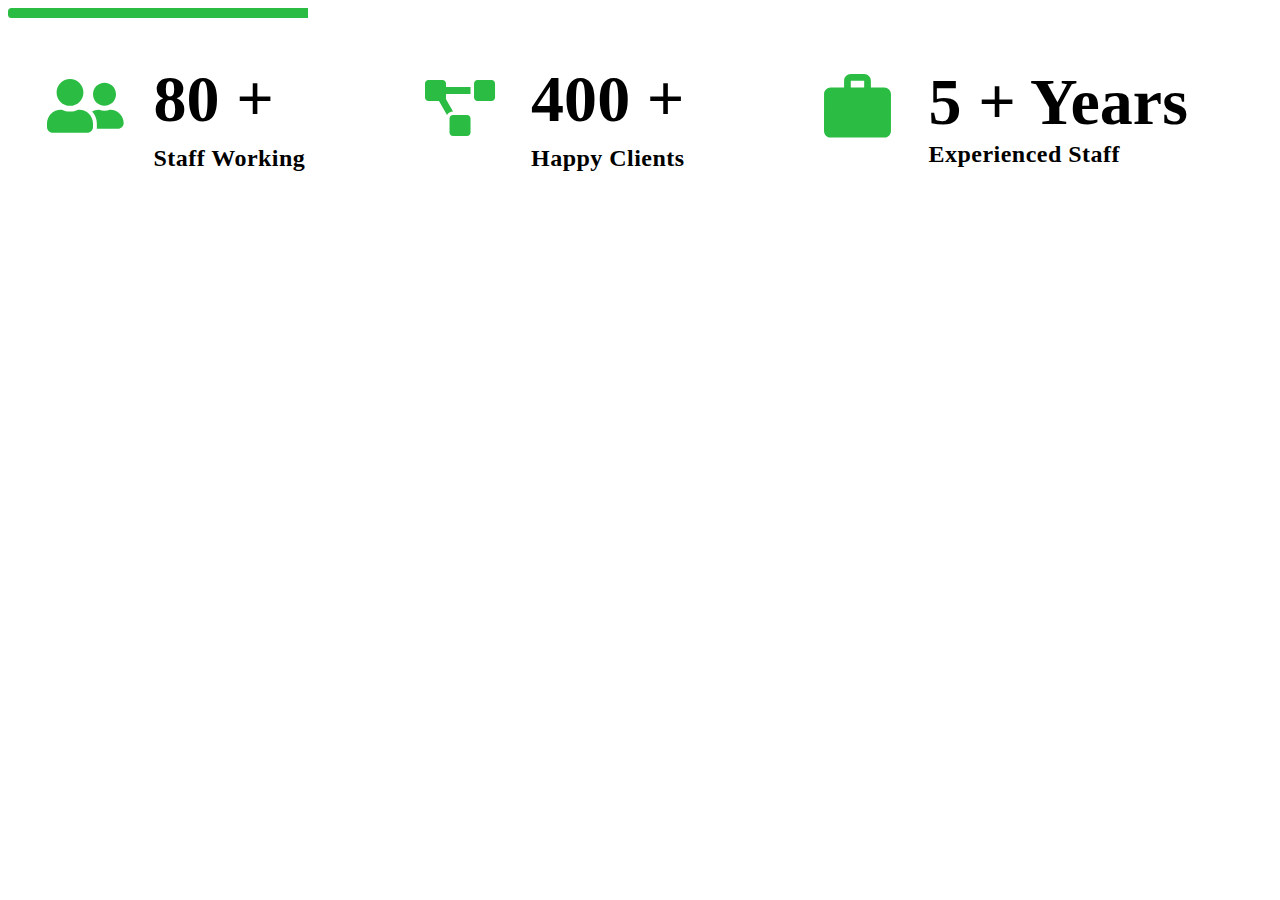
<file: category.html>
<!DOCTYPE html>
<html lang="en">
  <head>
    <meta charset="UTF-8" />
    <meta http-equiv="X-UA-Compatible" content="IE=edge" />
    <meta name="viewport" content="width=device-width, initial-scale=1.0" />
    <title>Document</title>
    <style>
      #Rectangle_33 {
        fill: rgba(43, 189, 67, 1);
      }
      #Group_36 {
        position: absolute;
        width: 900px;
        height: 100px;
        left: 47px;
        top: 60px;
        overflow: visible;
      }
      #n_0_ {
        left: 106.5px;
        top: 0.5px;
        position: absolute;
        overflow: visible;
        width: 100px;
        white-space: nowrap;
        text-align: center;
        font-family: Rajdhani;
        font-style: normal;
        font-weight: bold;
        font-size: 66px;
        color: rgba(0, 0, 0, 1);
        letter-spacing: 0.08px;
      }
      #Staff_Working {
        left: 106.5px;
        top: 84.5px;
        position: absolute;
        overflow: visible;
        width: 100px;
        white-space: nowrap;
        text-align: left;
        font-family: Rajdhani;
        font-style: normal;
        font-weight: bold;
        font-size: 24px;
        color: rgba(0, 0, 0, 1);
        letter-spacing: 0.48px;
      }
      #n_00_ {
        left: 484px;
        top: 0.5px;
        position: absolute;
        overflow: visible;
        width: 100px;
        white-space: nowrap;
        text-align: center;
        font-family: Rajdhani;
        font-style: normal;
        font-weight: bold;
        font-size: 66px;
        color: rgba(0, 0, 0, 1);
        letter-spacing: 0.08px;
      }
      #Happy_Clients {
        left: 484px;
        top: 84.5px;
        position: absolute;
        overflow: visible;
        width: 100px;
        white-space: nowrap;
        text-align: left;
        font-family: Rajdhani;
        font-style: normal;
        font-weight: bold;
        font-size: 24px;
        color: rgba(0, 0, 0, 1);
        letter-spacing: 0.48px;
      }
      #n___Years {
        left: 881.5px;
        top: 4.022px;
        position: absolute;
        overflow: visible;
        width: 257px;
        white-space: nowrap;
        text-align: center;
        font-family: Rajdhani;
        font-style: normal;
        font-weight: bold;
        font-size: 66px;
        color: rgba(0, 0, 0, 1);
        letter-spacing: 0.08px;
      }
      #Experienced_Staff {
        left: 881.5px;
        top: 80.978px;
        position: absolute;
        overflow: visible;
        width: 193px;
        white-space: nowrap;
        text-align: left;
        font-family: Rajdhani;
        font-style: normal;
        font-weight: bold;
        font-size: 24px;
        color: rgba(0, 0, 0, 1);
        letter-spacing: 0.48px;
      }
      #n_20_ {
        left: 1336px;
        top: 0px;
        position: absolute;
        overflow: visible;
        width: 157px;
        white-space: nowrap;
        text-align: center;
        font-family: Rajdhani;
        font-style: normal;
        font-weight: bold;
        font-size: 66px;
        color: rgba(0, 0, 0, 1);
        letter-spacing: 0.08px;
      }
      #Members {
        left: 1340px;
        top: 84px;
        position: absolute;
        overflow: visible;
        width: 99px;
        white-space: nowrap;
        text-align: left;
        font-family: Rajdhani;
        font-style: normal;
        font-weight: bold;
        font-size: 24px;
        color: rgba(0, 0, 0, 1);
        letter-spacing: 0.48px;
      }
      #Icon_awesome-user-friends {
        fill: rgba(43, 189, 67, 1);
      }
      .Icon_awesome-user-friends {
        overflow: visible;
        position: absolute;
        width: 76.696px;
        height: 53.687px;
        left: 0px;
        top: 18.663px;
        transform: matrix(1, 0, 0, 1, 0, 0);
      }
      #Icon_awesome-project-diagram {
        fill: rgba(43, 189, 67, 1);
      }
      .Icon_awesome-project-diagram {
        overflow: visible;
        position: absolute;
        width: 70.053px;
        height: 56.042px;
        left: 378px;
        top: 20.458px;
        transform: matrix(1, 0, 0, 1, 0, 0);
      }
      #Icon_material-work {
        fill: rgba(43, 189, 67, 1);
      }
      .Icon_material-work {
        overflow: visible;
        position: absolute;
        width: 66.956px;
        height: 63.608px;
        left: 777.418px;
        top: 14.219px;
        transform: matrix(1, 0, 0, 1, 0, 0);
      }
      #Icon_awesome-user-astronaut {
        fill: rgba(43, 189, 67, 1);
      }
      .Icon_awesome-user-astronaut {
        overflow: visible;
        position: absolute;
        width: 48.236px;
        height: 55.127px;
        left: 1251.5px;
        top: 18.163px;
        transform: matrix(1, 0, 0, 1, 0, 0);
      }
    </style>
  </head>
  <body>
    <svg class="Rectangle_33">
      <rect
        id="Rectangle_33"
        rx="3.5"
        ry="3.5"
        x="0"
        y="0"
        width="5000"
        height="10"
      ></rect>
    </svg>
    <div id="Group_36">
      <div id="n_0_">
        <span>80 +</span>
      </div>
      <div id="Staff_Working">
        <span>Staff Working</span>
      </div>
      <div id="n_00_">
        <span>400 +</span>
      </div>
      <div id="Happy_Clients">
        <span>Happy Clients</span>
      </div>
      <div id="n___Years">
        <span>5 + Years</span>
      </div>
      <div id="Experienced_Staff">
        <span>Experienced Staff</span>
      </div>
      <div id="n_20_">
        <span>320 +</span>
      </div>
      <div id="Members">
        <span>Members</span>
      </div>
      <svg class="Icon_awesome-user-friends" viewBox="0 2.25 76.696 53.687">
        <path
          id="Icon_awesome-user-friends"
          d="M 23.00880241394043 29.09360313415527 C 30.42674827575684 29.09360313415527 36.43060302734375 23.08974266052246 36.43060302734375 15.67180156707764 C 36.43060302734375 8.253859519958496 30.42674827575684 2.249999523162842 23.00880241394043 2.249999523162842 C 15.59085941314697 2.249999523162842 9.587001800537109 8.253859519958496 9.587001800537109 15.67180156707764 C 9.587001800537109 23.08974266052246 15.59086132049561 29.09360313415527 23.00880241394043 29.09360313415527 Z M 32.21232223510742 32.92840194702148 L 31.21767044067383 32.92840194702148 C 28.72505187988281 34.12677764892578 25.95680618286133 34.84580230712891 23.00880241394043 34.84580230712891 C 20.06079864501953 34.84580230712891 17.30453681945801 34.12677764892578 14.79993343353271 32.92840194702148 L 13.80528259277344 32.92840194702148 C 6.183615684509277 32.92840194702148 0 39.11201477050781 0 46.73368453979492 L 0 50.18500137329102 C 0 53.36069107055664 2.576506614685059 55.93720245361328 5.752200603485107 55.93720245361328 L 40.26540374755859 55.93720245361328 C 43.44110107421875 55.93720245361328 46.01760482788086 53.36069107055664 46.01760482788086 50.18500137329102 L 46.01760482788086 46.73368453979492 C 46.01760482788086 39.11201477050781 39.83399200439453 32.92840194702148 32.21232223510742 32.92840194702148 Z M 57.52200698852539 29.09360313415527 C 63.87339401245117 29.09360313415527 69.02640533447266 23.94059181213379 69.02640533447266 17.58920288085938 C 69.02640533447266 11.23781299591064 63.87339401245117 6.084799766540527 57.52200698852539 6.084799766540527 C 51.17061614990234 6.084799766540527 46.01760482788086 11.23781299591064 46.01760482788086 17.58920288085938 C 46.01760482788086 23.94059181213379 51.17061614990234 29.09360313415527 57.52200698852539 29.09360313415527 Z M 63.27420806884766 32.92840194702148 L 62.81882095336914 32.92840194702148 C 61.153076171875 33.50362014770508 59.3914680480957 33.88710021972656 57.52200698852539 33.88710021972656 C 55.65254211425781 33.88710021972656 53.89093017578125 33.50362014770508 52.22518539428711 32.92840194702148 L 51.76980590820312 32.92840194702148 C 49.32511901855469 32.92840194702148 47.07217407226562 33.63544464111328 45.09485626220703 34.77390289306641 C 48.01889038085938 37.92562866210938 49.85240936279297 42.10795593261719 49.85240936279297 46.73368453979492 L 49.85240936279297 51.33544540405273 C 49.85240936279297 51.59908294677734 49.79248809814453 51.85074234008789 49.7805061340332 52.1024055480957 L 70.94380950927734 52.1024055480957 C 74.11949920654297 52.1024055480957 76.69601440429688 49.52589416503906 76.69601440429688 46.3502082824707 C 76.69601440429688 38.93226623535156 70.69214630126953 32.92840576171875 63.27420806884766 32.92840576171875 Z"
        ></path>
      </svg>
      <svg class="Icon_awesome-project-diagram" viewBox="0 0 70.053 56.042">
        <path
          id="Icon_awesome-project-diagram"
          d="M 42.03164291381836 35.0263671875 L 28.02109336853027 35.0263671875 C 26.08698081970215 35.0263671875 24.51845550537109 36.59489059448242 24.51845550537109 38.52900695800781 L 24.51845550537109 52.53955078125 C 24.51845550537109 54.47366333007812 26.08698081970215 56.04218673706055 28.02109336853027 56.04218673706055 L 42.03164291381836 56.04218673706055 C 43.96575927734375 56.04218673706055 45.53427886962891 54.47366333007812 45.53427886962891 52.53955078125 L 45.53427886962891 38.52900695800781 C 45.53427886962891 36.59489059448242 43.96575927734375 35.0263671875 42.03164291381836 35.0263671875 Z M 21.01582145690918 3.502636671066284 C 21.01582145690918 1.568524599075317 19.44729614257812 0 17.51318359375 0 L 3.502636671066284 0 C 1.568524599075317 0 0 1.568524599075317 0 3.502636671066284 L 0 17.51318359375 C 0 19.44729614257812 1.568524599075317 21.01582145690918 3.502636671066284 21.01582145690918 L 13.97989940643311 21.01582145690918 L 21.98780250549316 35.03074645996094 C 23.20277786254883 32.94449234008789 25.43790245056152 31.52372932434082 28.02109336853027 31.52372932434082 L 28.05174446105957 31.52372932434082 L 21.01582145690918 19.21086883544922 L 21.01582145690918 14.01054668426514 L 45.53427886962891 14.01054668426514 L 45.53427886962891 7.005273342132568 L 21.01582145690918 7.005273342132568 L 21.01582145690918 3.502636671066284 Z M 66.55010223388672 0 L 52.53955078125 0 C 50.60544204711914 0 49.03691101074219 1.568524599075317 49.03691101074219 3.502636671066284 L 49.03691101074219 17.51318359375 C 49.03691101074219 19.44729614257812 50.60544204711914 21.01582145690918 52.53955078125 21.01582145690918 L 66.55010223388672 21.01582145690918 C 68.48421478271484 21.01582145690918 70.052734375 19.44729614257812 70.052734375 17.51318359375 L 70.052734375 3.502636671066284 C 70.052734375 1.568524599075317 68.48421478271484 0 66.55010223388672 0 Z"
        ></path>
      </svg>
      <svg class="Icon_material-work" viewBox="3 3 66.956 63.608">
        <path
          id="Icon_material-work"
          d="M 63.26055145263672 16.3912353515625 L 49.86931610107422 16.3912353515625 L 49.86931610107422 9.695616722106934 C 49.86931610107422 5.979548454284668 46.8897705078125 3 43.17369842529297 3 L 29.78246879577637 3 C 26.06640243530273 3 23.08685302734375 5.979548454284668 23.08685302734375 9.695616722106934 L 23.08685302734375 16.3912353515625 L 9.695616722106934 16.3912353515625 C 5.979548454284668 16.3912353515625 3.033478260040283 19.37078475952148 3.033478260040283 23.08685302734375 L 3 59.91274261474609 C 3 63.62881469726562 5.979548454284668 66.60836029052734 9.695616722106934 66.60836029052734 L 63.26055145263672 66.60836029052734 C 66.97661590576172 66.60836029052734 69.95616912841797 63.62881469726562 69.95616912841797 59.91274261474609 L 69.95616912841797 23.08685302734375 C 69.95616912841797 19.37078475952148 66.97661590576172 16.3912353515625 63.26055145263672 16.3912353515625 Z M 43.17369842529297 16.3912353515625 L 29.78246879577637 16.3912353515625 L 29.78246879577637 9.695616722106934 L 43.17369842529297 9.695616722106934 L 43.17369842529297 16.3912353515625 Z"
        ></path>
      </svg>
      <svg class="Icon_awesome-user-astronaut" viewBox="0 0 48.236 55.127">
        <path
          id="Icon_awesome-user-astronaut"
          d="M 6.890851497650146 24.11798095703125 L 8.344390869140625 24.11798095703125 C 11.00382804870605 30.20130920410156 17.05485725402832 34.45425796508789 24.11798095703125 34.45425796508789 C 31.18110084533691 34.45425796508789 37.23213195800781 30.20130920410156 39.89156723022461 24.11798095703125 L 41.34510803222656 24.11798095703125 C 42.2926025390625 24.11798095703125 43.06782150268555 23.34276008605957 43.06782150268555 22.39526748657227 L 43.06782150268555 12.05899047851562 C 43.06782150268555 11.11149787902832 42.2926025390625 10.33627700805664 41.34510803222656 10.33627700805664 L 39.89156723022461 10.33627700805664 C 37.23213195800781 4.252947330474854 31.18110084533691 0 24.11798095703125 0 C 17.05485725402832 0 11.00382804870605 4.252947330474854 8.344390869140625 10.33627700805664 L 6.890851497650146 10.33627700805664 C 5.943359375 10.33627700805664 5.16813850402832 11.11149787902832 5.16813850402832 12.05899047851562 L 5.16813850402832 22.39526748657227 C 5.16813850402832 23.34276008605957 5.943359375 24.11798095703125 6.890851497650146 24.11798095703125 Z M 11.19763374328613 14.64305877685547 C 11.19763374328613 12.26356220245361 13.51252937316895 10.33627700805664 16.36577224731445 10.33627700805664 L 31.87018966674805 10.33627700805664 C 34.72343063354492 10.33627700805664 37.038330078125 12.26356220245361 37.038330078125 14.64305877685547 L 37.038330078125 17.22712898254395 C 37.038330078125 22.93361473083496 32.40853500366211 27.56340599060059 26.70205116271973 27.56340599060059 L 21.53391075134277 27.56340599060059 C 15.82742500305176 27.56340599060059 11.19763374328613 22.93361473083496 11.19763374328613 17.22712898254395 L 11.19763374328613 14.64305877685547 Z M 18.94984245300293 22.39526748657227 L 20.24187660217285 18.5191650390625 L 24.11798095703125 17.22712898254395 L 20.24187660217285 15.93509483337402 L 18.94984245300293 12.05899047851562 L 17.65780830383301 15.93509483337402 L 13.78170299530029 17.22712898254395 L 17.65780830383301 18.5191650390625 L 18.94984245300293 22.39526748657227 Z M 35.27254867553711 34.60499572753906 C 32.05322647094727 36.68301391601562 28.23095893859863 37.89968490600586 24.11798095703125 37.89968490600586 C 20.00500297546387 37.89968490600586 16.1827335357666 36.68301391601562 12.96341419219971 34.60499572753906 C 5.695719718933105 35.36944961547852 0 41.45277786254883 0 48.92504501342773 L 0 49.95867538452148 C 0 52.81191635131836 2.314895629882812 55.12681198120117 5.16813850402832 55.12681198120117 L 13.78170299530029 55.12681198120117 L 13.78170299530029 48.2359619140625 C 13.78170299530029 46.33020782470703 15.32137680053711 44.79053497314453 17.22712898254395 44.79053497314453 L 31.00883102416992 44.79053497314453 C 32.91458129882812 44.79053497314453 34.45425796508789 46.33020782470703 34.45425796508789 48.2359619140625 L 34.45425796508789 55.12681198120117 L 43.06782150268555 55.12681198120117 C 45.92106628417969 55.12681198120117 48.2359619140625 52.81191635131836 48.2359619140625 49.95867538452148 L 48.2359619140625 48.92504501342773 C 48.2359619140625 41.45277786254883 42.54023742675781 35.36944961547852 35.27254867553711 34.60499572753906 Z M 29.28611755371094 48.2359619140625 C 28.3386287689209 48.2359619140625 27.56340599060059 49.01117706298828 27.56340599060059 49.95867538452148 C 27.56340599060059 50.90616607666016 28.3386287689209 51.68138885498047 29.28611755371094 51.68138885498047 C 30.23361206054688 51.68138885498047 31.00883102416992 50.90616607666016 31.00883102416992 49.95867538452148 C 31.00883102416992 49.01117706298828 30.23361206054688 48.2359619140625 29.28611755371094 48.2359619140625 Z M 18.94984245300293 48.2359619140625 C 18.00234985351562 48.2359619140625 17.22712898254395 49.01117706298828 17.22712898254395 49.95867538452148 L 17.22712898254395 55.12681198120117 L 20.67255401611328 55.12681198120117 L 20.67255401611328 49.95867538452148 C 20.67255401611328 49.01117706298828 19.8973331451416 48.2359619140625 18.94984245300293 48.2359619140625 Z"
        ></path>
      </svg>
    </div>
  </body>
</html>
</file>
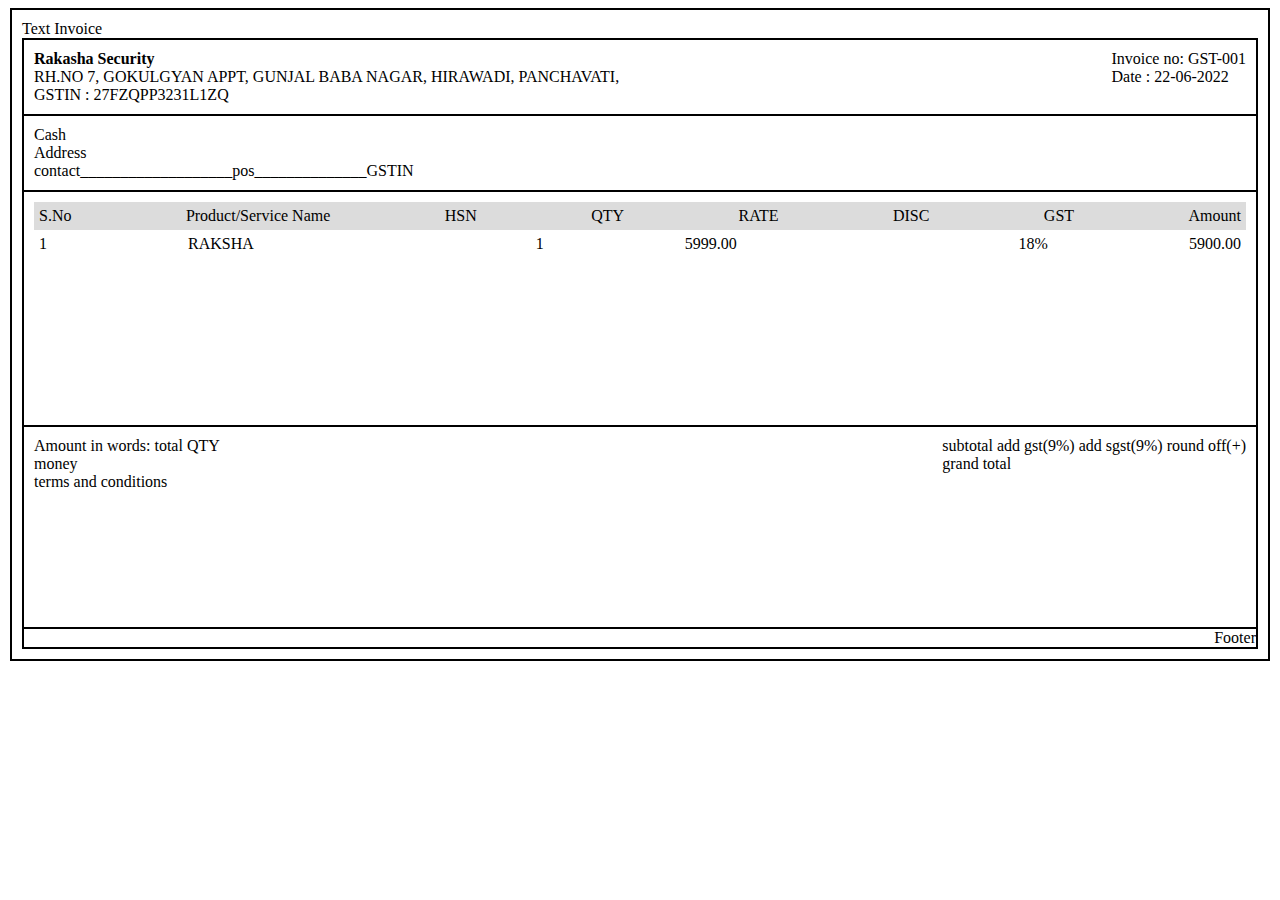
<file: invoice.html>
<!DOCTYPE html>
<html lang="en">
  <head>
    <meta charset="UTF-8" />
    <meta http-equiv="X-UA-Compatible" content="IE=edge" />
    <meta name="viewport" content="width=device-width, initial-scale=1.0" />
    <title>Document</title>
    <link rel="stylesheet" href="style.css" />
  </head>
  <body>
    <div class="invoice-body">
      <span style="text-align: center">Text Invoice</span>
      <div class="first">
        <div class="address">
          <span style="font-weight: 800">Rakasha Security</span>
          <br />
          <span
            >RH.NO 7, GOKULGYAN APPT, GUNJAL BABA NAGAR, HIRAWADI,
            PANCHAVATI,</span
          >
          <br />
          <span>GSTIN : 27FZQPP3231L1ZQ</span>
        </div>
        <div class="date">
          <span>Invoice no: GST-001 </span>
          <br />
          <span>Date : 22-06-2022</span>
        </div>
      </div>
      <div class="second">
        <div class="cash-details">
          <span>Cash</span>
          <br />
          <span>Address</span>
          <br />
          <span>contact___________________pos______________GSTIN</span>
        </div>
        <div class="date"></div>
      </div>
      <div class="third">
        <div class="items-header">
          <div>S.No</div>
          <div>Product/Service Name</div>
          <div>HSN</div>
          <div>QTY</div>
          <div>RATE</div>
          <div>DISC</div>
          <div>GST</div>
          <div>Amount</div>
        </div>
        <div class="items">
            <div>1</div>
            <div>RAKSHA</div>
            <div> </div>
            <div>1</div>
            <div>5999.00</div>
            <div></div>
            <div>18%</div>
            <div>5900.00</div>
        </div>
      </div>
      <div class="fourth">
        <div class="amount">
            <span>Amount in words: </span>
            <span>total QTY</span>
            <br>
            <span>money</span>
            <br>
            <span>terms and conditions</span>
        </div>
        <div class="total">
            <span>subtotal</span>
            <span>add gst(9%)</span>
            <span>add sgst(9%)</span>
            <span>round off(+)</span>
            <div>grand total</div>
        </div>
      </div>
      <div class="footer">
        Footer 
      </div>
    </div>
  </body>
</html>
</file>
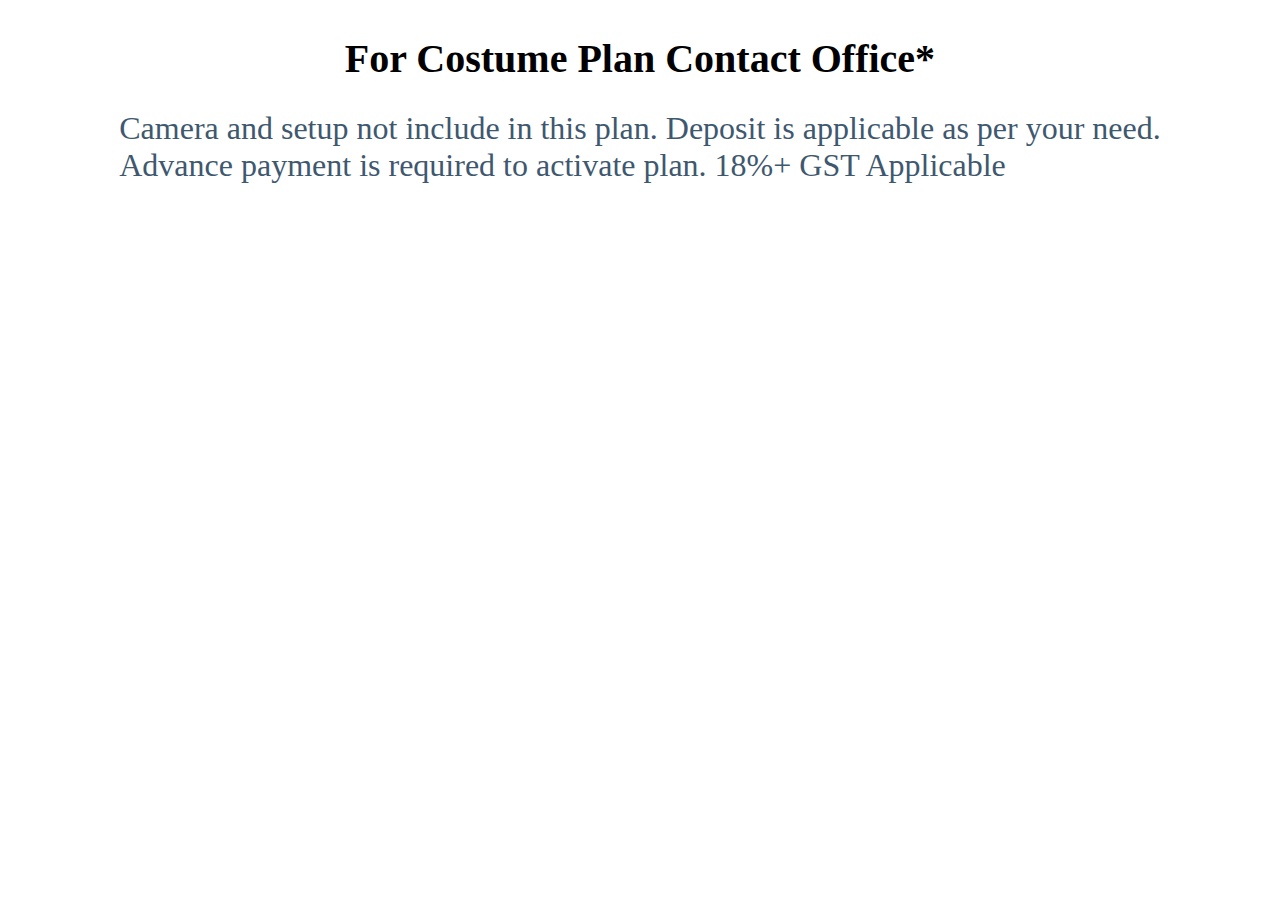
<file: under.html>
<!DOCTYPE html>
<html lang="en">
  <head>
    <meta charset="UTF-8" />
    <meta http-equiv="X-UA-Compatible" content="IE=edge" />
    <meta name="viewport" content="width=device-width, initial-scale=1.0" />
    <title>Document</title>
    <style>
      .under-coupon {
      }
      .costume-plan {
        margin-top: 35px;
        font-weight: 900px;
        font-size: 40px;
        height: 50px;
        font-weight: bold;
        text-align: center;
        margin-bottom: 25px;
      }
      .costume-para {
        height: 50px;
        font-weight: 500px;
        font-size: 32px;
        font-family: rajdani;
        display: flex;
        justify-content: center;
        color: rgba(62,88,112,1);
      }
    </style>
  </head>
  <body>
    <div class="under-coupon">
      <div class="costume-plan">For Costume Plan Contact Office*</div>
      <span class="costume-para">
        Camera and setup not include in this plan. Deposit is applicable as per
        your need.
        <br />
        Advance payment is required to activate plan. 18%+ GST Applicable
      </span>
    </div>
  </body>
</html>
</file>
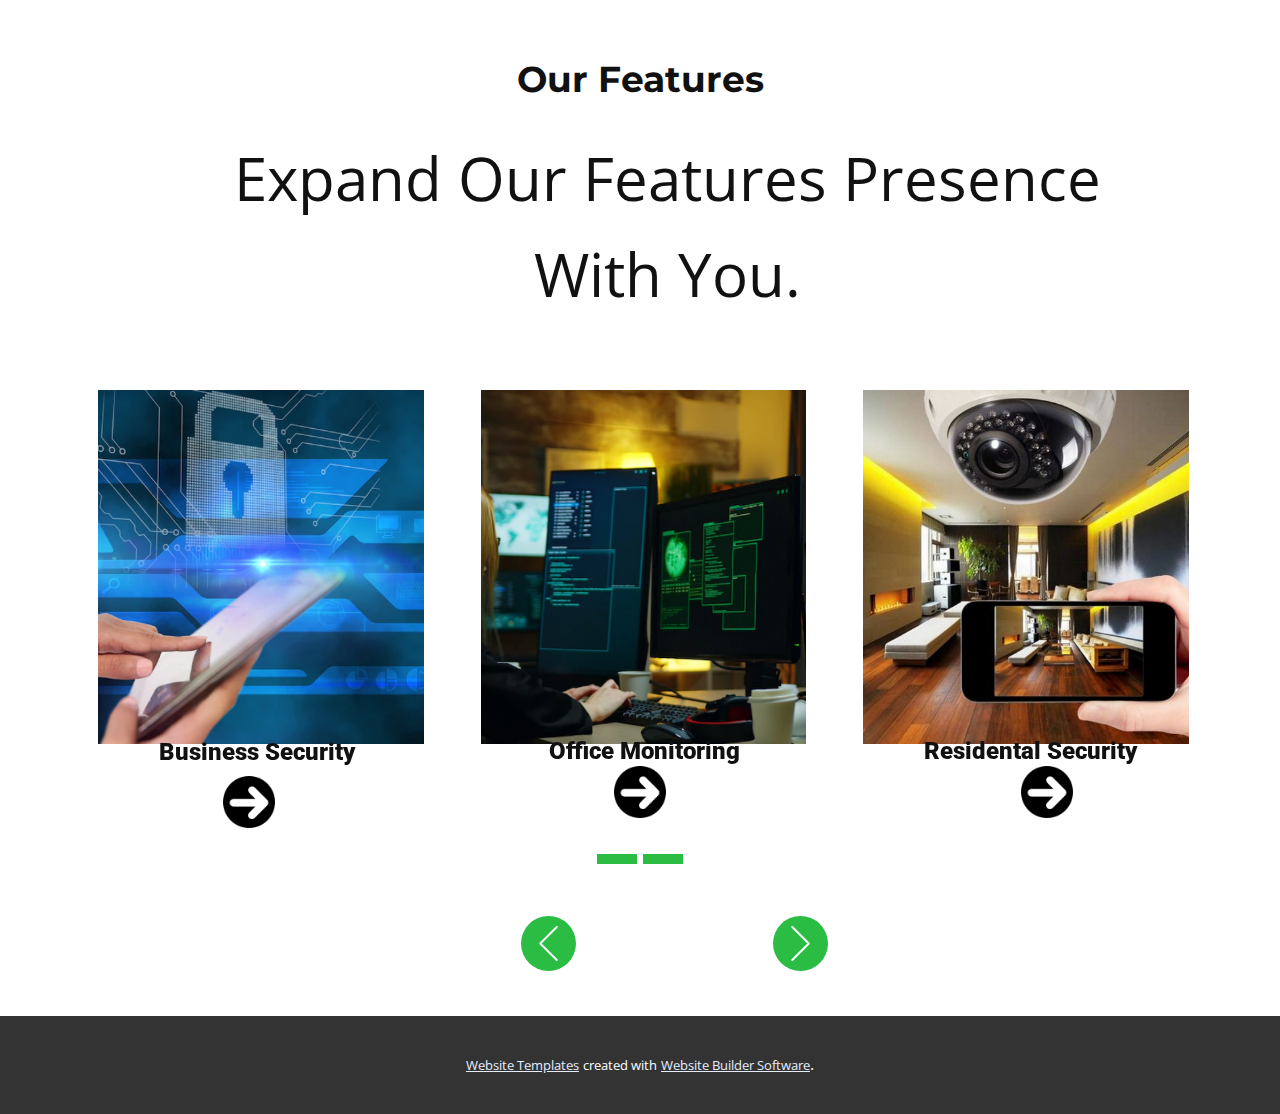
<file: Slider(1)/Page-4.html>
<!DOCTYPE html>
<html style="font-size: 16px;"><head>
    <meta name="viewport" content="width=device-width, initial-scale=1.0">
    <meta charset="utf-8">
    <meta name="keywords" content="Learn&nbsp;Cooking&nbsp;Online">
    <meta name="description" content="">
    <title>Page 4</title>
    <link rel="stylesheet" href="nicepage.css" media="screen">
<link rel="stylesheet" href="Page-4.css" media="screen">
    <script class="u-script" type="text/javascript" src="jquery-1.9.1.min.js" defer=""></script>
    <script class="u-script" type="text/javascript" src="nicepage.js" defer=""></script>
    <meta name="generator" content="Nicepage 4.13.8, nicepage.com">
    <link id="u-theme-google-font" rel="stylesheet" href="https://fonts.googleapis.com/css?family=Roboto:100,100i,300,300i,400,400i,500,500i,700,700i,900,900i|Open+Sans:300,300i,400,400i,500,500i,600,600i,700,700i,800,800i">
    <link id="u-page-google-font" rel="stylesheet" href="https://fonts.googleapis.com/css?family=Montserrat:100,100i,200,200i,300,300i,400,400i,500,500i,600,600i,700,700i,800,800i,900,900i">
    
    
    <script type="application/ld+json">{
		"@context": "http://schema.org",
		"@type": "Organization",
		"name": ""
}</script>
    <meta name="theme-color" content="#0254f6">
    <meta property="og:title" content="Page 4">
    <meta property="og:type" content="website">
  </head>
  <body class="u-body u-xl-mode">
    <section class="u-align-center u-clearfix u-section-1" id="carousel_95d9">
      <div class="u-clearfix u-sheet u-sheet-1">
        <h2 class="u-align-center u-custom-font u-font-montserrat u-text u-text-1" spellcheck="false">Our Features<br>
        </h2>
        <p class="u-text u-text-2" spellcheck="false">
          <span style="font-size: 3.75rem;">Expand Our Features Presence<br> With You.
          </span>
          <br>
        </p>
        <div id="carousel-8627" data-interval="5000" data-u-ride="carousel" class="u-carousel u-expanded-width u-slider u-slider-1">
          <ol class="u-absolute-hcenter u-carousel-indicators u-carousel-indicators-1">
            <li data-u-target="#carousel-8627" class="u-active u-active-custom-color-1 u-custom-color-1 u-hover-custom-color-1 u-shape-rectangle" data-u-slide-to="0" style="height: 10px; width: 40px;"></li>
            <li data-u-target="#carousel-8627" class="u-active-custom-color-1 u-custom-color-1 u-hover-custom-color-1 u-shape-rectangle" data-u-slide-to="1" style="height: 10px; width: 40px;"></li>
          </ol>
          <div class="u-carousel-inner" role="listbox">
            <div class="u-active u-carousel-item u-container-style u-slide">
              <div class="u-container-layout u-container-layout-1">
                <div class="u-gallery u-layout-grid u-lightbox u-no-transition u-show-text-on-hover u-gallery-1">
                  <div class="u-gallery-inner u-gallery-inner-1">
                    <div class="u-effect-fade u-gallery-item">
                      <div class="u-back-slide" data-image-width="520" data-image-height="539">
                        <img class="u-back-image u-expanded" src="images/Business_Security.png">
                      </div>
                      <div class="u-over-slide u-shading u-over-slide-1">
                        <h3 class="u-gallery-heading"></h3>
                        <p class="u-gallery-text"></p>
                      </div>
                    </div>
                    <div class="u-effect-fade u-gallery-item">
                      <div class="u-back-slide" data-image-width="521" data-image-height="539">
                        <img class="u-back-image u-expanded" src="images/Office_monitoring.png">
                      </div>
                      <div class="u-over-slide u-shading u-over-slide-2">
                        <h3 class="u-gallery-heading"></h3>
                        <p class="u-gallery-text"></p>
                      </div>
                    </div>
                    <div class="u-effect-fade u-gallery-item">
                      <div class="u-back-slide" data-image-width="520" data-image-height="539">
                        <img class="u-back-image u-expanded" src="images/Residental_Security.png">
                      </div>
                      <div class="u-over-slide u-shading u-over-slide-3">
                        <h3 class="u-gallery-heading"></h3>
                        <p class="u-gallery-text"></p>
                      </div>
                    </div>
                  </div>
                </div>
                <h1 class="u-align-center u-text u-text-3" spellcheck="false">
                  <span style="font-size: 1.5rem;">Business Security </span>
                  <br>
                </h1>
                <h1 class="u-align-center u-text u-text-4" spellcheck="false">
                  <span style="font-size: 1.5rem;"> Office Monitoring </span>
                  <br>
                </h1>
                <h1 class="u-align-center u-text u-text-5" spellcheck="false">
                  <span style="font-size: 1.5rem;">Residental Security</span>
                  <br>
                </h1><span class="u-file-icon u-icon u-white u-icon-1"><img src="images/1122.png" alt=""></span><span class="u-file-icon u-icon u-white u-icon-2"><img src="images/1122.png" alt=""></span><span class="u-file-icon u-icon u-white u-icon-3"><img src="images/1122.png" alt=""></span>
              </div>
            </div>
            <div class="u-align-center u-carousel-item u-container-style u-expanded-width u-slide">
              <div class="u-container-layout u-valign-top u-container-layout-2">
                <div class="u-expanded-width u-gallery u-layout-grid u-lightbox u-no-transition u-show-text-on-hover u-gallery-2">
                  <div class="u-gallery-inner u-gallery-inner-2">
                    <div class="u-effect-fade u-gallery-item">
                      <div class="u-back-slide" data-image-width="520" data-image-height="539">
                        <img class="u-back-image u-expanded" src="images/Residental_Security.png">
                      </div>
                      <div class="u-over-slide u-shading u-over-slide-4">
                        <h3 class="u-gallery-heading"></h3>
                        <p class="u-gallery-text"></p>
                      </div>
                    </div>
                    <div class="u-effect-fade u-gallery-item">
                      <div class="u-back-slide" data-image-width="521" data-image-height="539">
                        <img class="u-back-image u-expanded" src="images/Office_monitoring.png">
                      </div>
                      <div class="u-over-slide u-shading u-over-slide-5">
                        <h3 class="u-gallery-heading"></h3>
                        <p class="u-gallery-text"></p>
                      </div>
                    </div>
                    <div class="u-effect-fade u-gallery-item">
                      <div class="u-back-slide" data-image-width="520" data-image-height="539">
                        <img class="u-back-image u-expanded" src="images/Business_Security.png">
                      </div>
                      <div class="u-over-slide u-shading u-over-slide-6">
                        <h3 class="u-gallery-heading"></h3>
                        <p class="u-gallery-text"></p>
                      </div>
                    </div>
                  </div>
                </div>
              </div>
            </div>
          </div>
          <a class="u-carousel-control u-carousel-control-prev u-custom-color-1 u-icon-circle u-spacing-10 u-text-body-alt-color u-carousel-control-1" href="#carousel-8627" role="button" data-u-slide="prev">
            <span aria-hidden="true">
              <svg viewBox="0 0 477.175 477.175"><path d="M145.188,238.575l215.5-215.5c5.3-5.3,5.3-13.8,0-19.1s-13.8-5.3-19.1,0l-225.1,225.1c-5.3,5.3-5.3,13.8,0,19.1l225.1,225
                    c2.6,2.6,6.1,4,9.5,4s6.9-1.3,9.5-4c5.3-5.3,5.3-13.8,0-19.1L145.188,238.575z"></path></svg>
            </span>
            <span class="sr-only">Previous</span>
          </a>
          <a class="u-carousel-control u-carousel-control-next u-custom-color-1 u-icon-circle u-spacing-10 u-text-body-alt-color u-carousel-control-2" href="#carousel-8627" role="button" data-u-slide="next">
            <span aria-hidden="true">
              <svg viewBox="0 0 477.175 477.175"><path d="M360.731,229.075l-225.1-225.1c-5.3-5.3-13.8-5.3-19.1,0s-5.3,13.8,0,19.1l215.5,215.5l-215.5,215.5
                    c-5.3,5.3-5.3,13.8,0,19.1c2.6,2.6,6.1,4,9.5,4c3.4,0,6.9-1.3,9.5-4l225.1-225.1C365.931,242.875,365.931,234.275,360.731,229.075z"></path></svg>
            </span>
            <span class="sr-only">Next</span>
          </a>
        </div>
      </div>
    </section>
    
    
    
    <section class="u-backlink u-clearfix u-grey-80">
      <a class="u-link" href="https://nicepage.com/website-templates" target="_blank">
        <span>Website Templates</span>
      </a>
      <p class="u-text">
        <span>created with</span>
      </p>
      <a class="u-link" href="" target="_blank">
        <span>Website Builder Software</span>
      </a>. 
    </section>
  
</body></html>
</file>
<file: style.css>
* {
  box-sizing: border-box;
}
.invoice-body {
  border: 2px solid black;
  margin: 2px;
  padding: 10px;
}
.first {
  border: 2px solid black;

  /* margin: 2px; */
  padding: 10px;
  display: flex;
  justify-content: space-between;
}
.second {
  display: flex;
  justify-content: space-between;
  padding: 10px;
  border-left: 2px solid black;
  border-right: 2px solid black;
}
.third {
  padding: 10px;
  border: 2px solid black;
}
.fourth {
  display: flex;
  justify-content: space-between;
  padding: 10px;
  border-left: 2px solid black;
  border-right: 2px solid black;

  height: 200px;
}
.footer {
  border: 2px solid black;
  font-weight: 500;
  text-align: right;
}
.address {
}
.date {
}
.cash-details {
}
.delivery-terms {
}
.items-header {
  display: flex;
  justify-content: space-between;
  background: gainsboro;
  padding: 5px;
}
.items {
  display: flex;
  justify-content: space-between;
  /* background: gainsboro; */
  padding: 5px;
  height: 185px;
}
.amount {
}
.total {
}
.header-text {
  text-align: center;
  margin-bottom: 4px;
}
.grand-total {
  /*! border: 2px solid; */
  /*! margin: 2px; */
  margin: 10ox;
  margin-top: 5px;
  height: 20%;
}
.sub-total {
  height: 80%;
  
}
</file>
